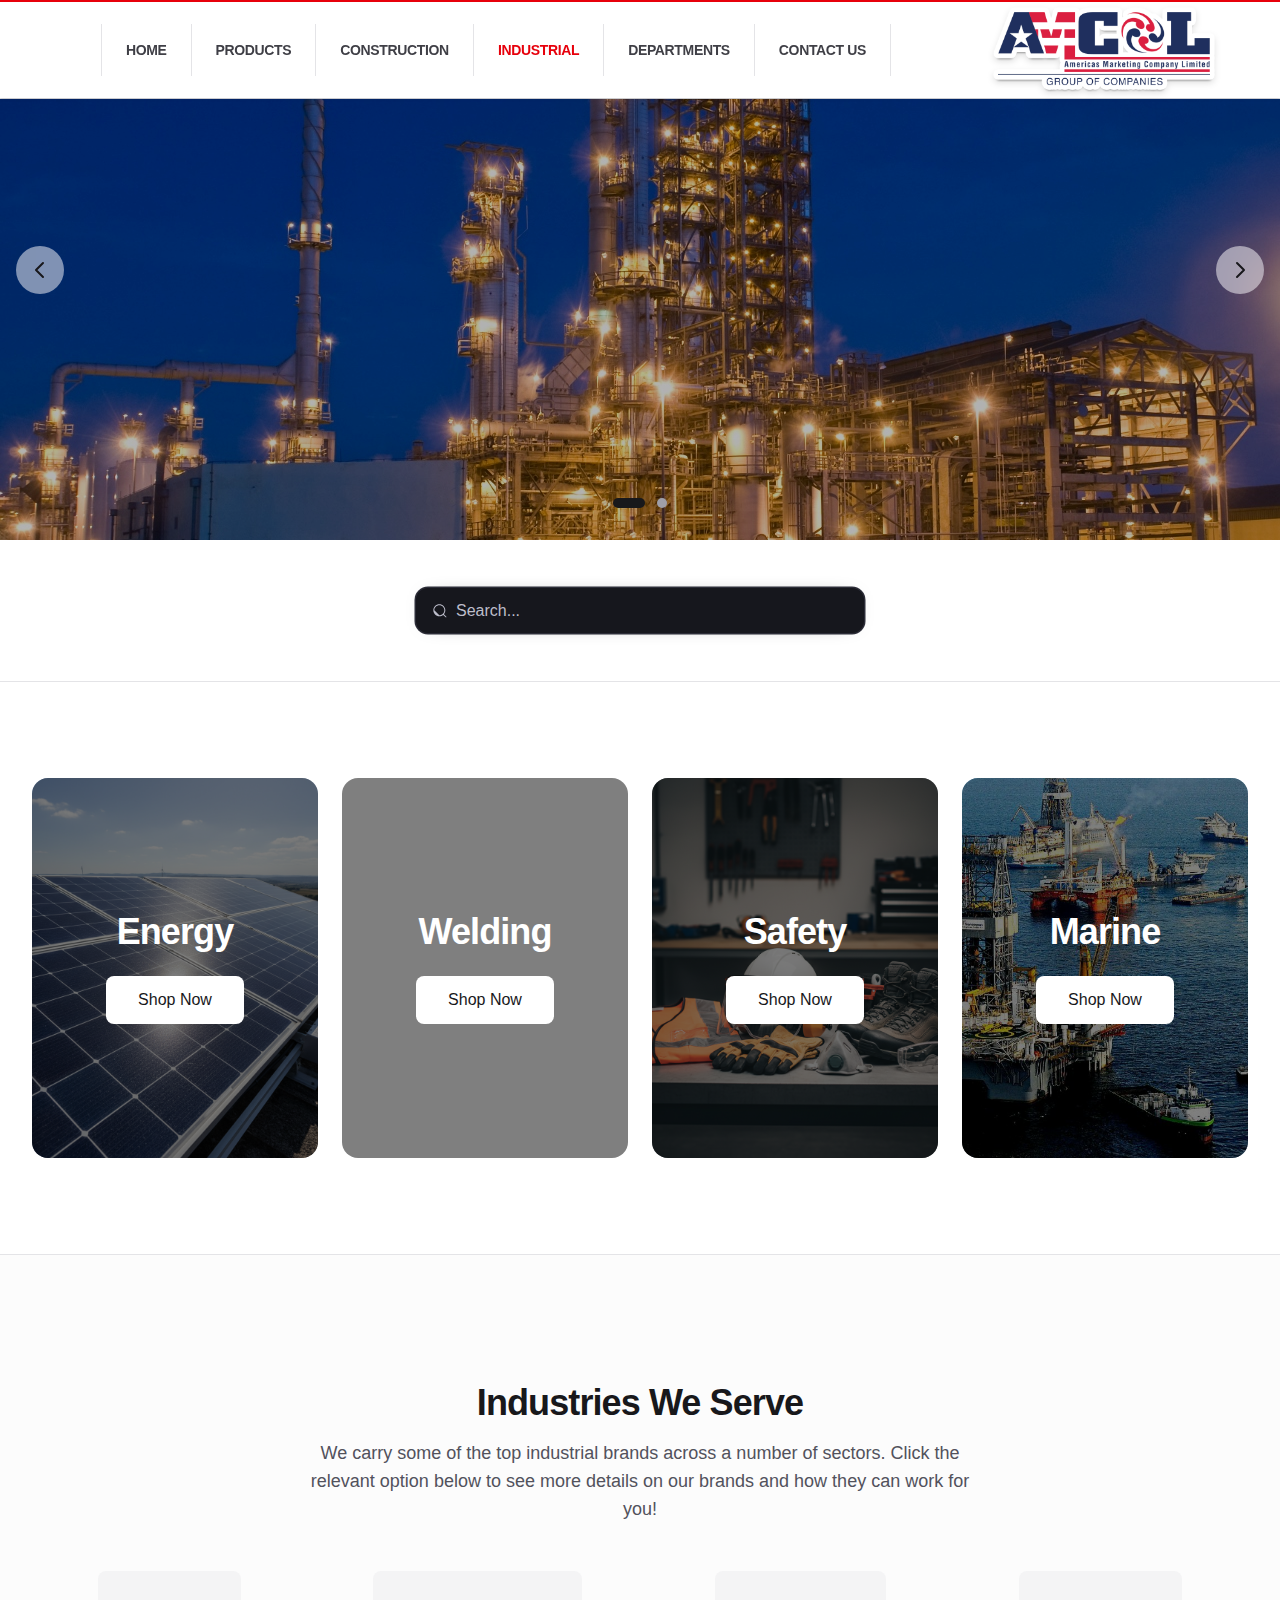
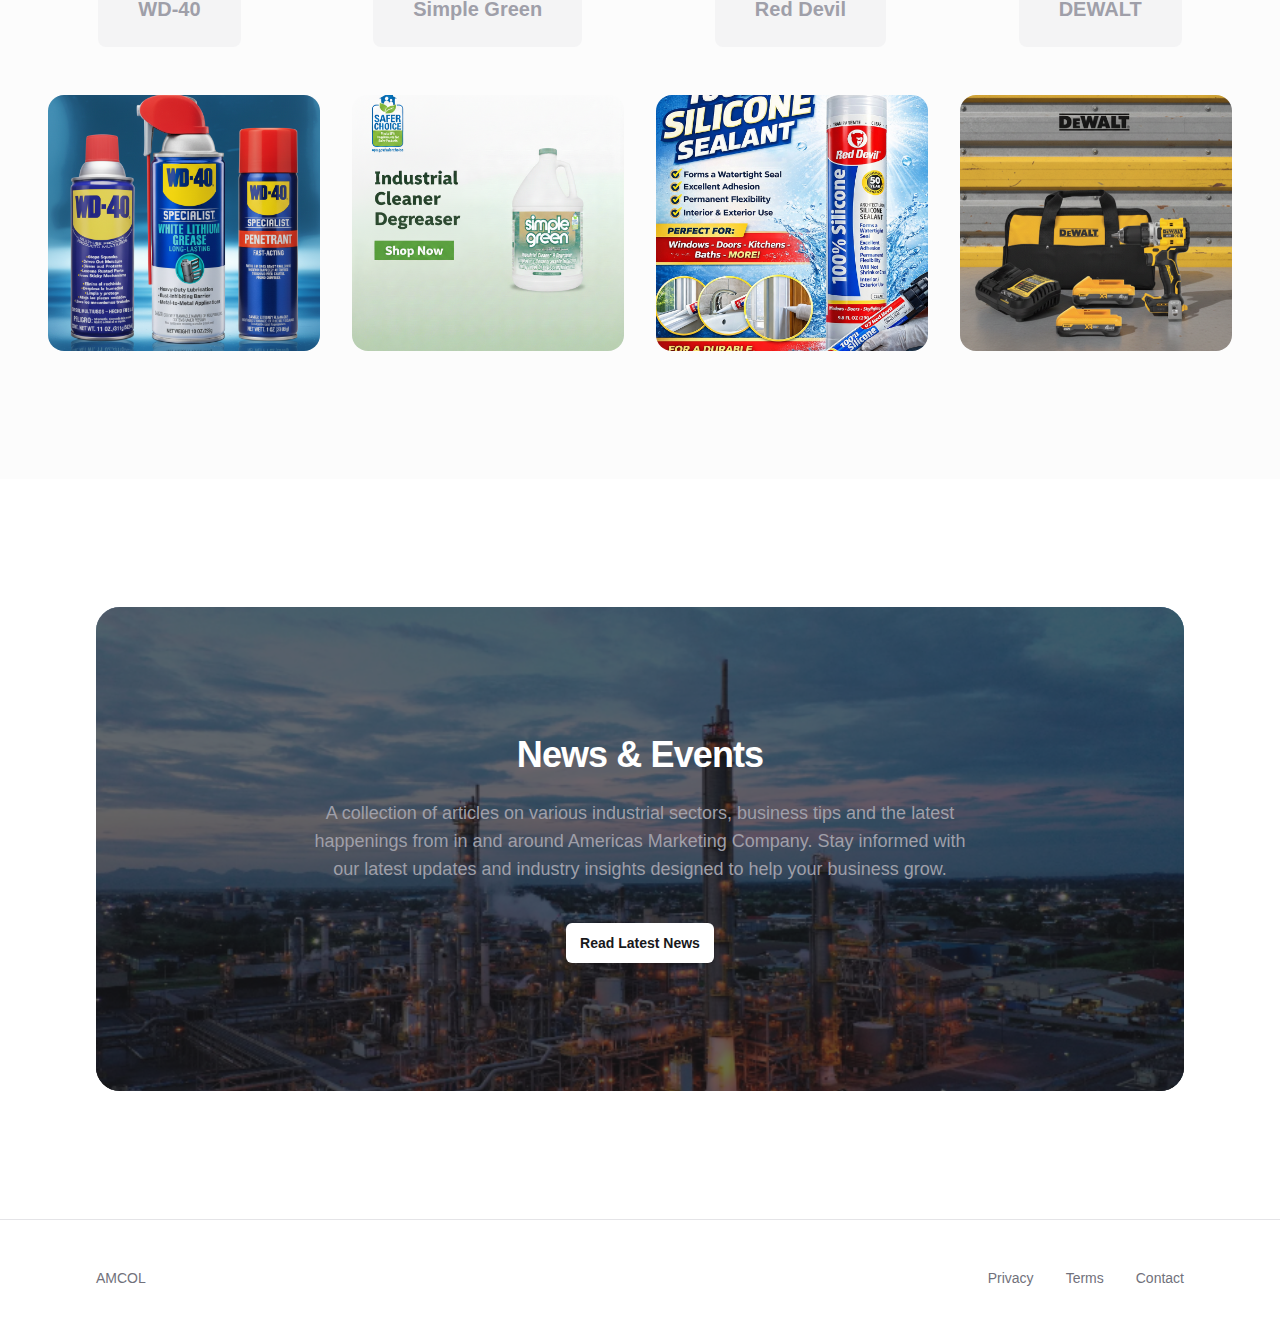
<file: index.html>
<!DOCTYPE html><!--TwQ3e_4WZfwZVyHnyJ335--><html lang="en"><head><meta charSet="utf-8"/><meta name="viewport" content="width=device-width, initial-scale=1"/><link rel="preload" href="/_next/static/media/797e433ab948586e-s.p.dbea232f.woff2" as="font" crossorigin="" type="font/woff2"/><link rel="preload" href="/_next/static/media/caa3a2e1cccd8315-s.p.853070df.woff2" as="font" crossorigin="" type="font/woff2"/><link rel="preload" as="image" href="/images/AMCOL_Logo.png"/><link rel="preload" as="image" href="/images/3 WD-40 Cans Banner.png"/><link rel="preload" as="image" href="/images/Simple Green Safer Choice Banner.png"/><link rel="preload" as="image" href="/images/Reddevel-poster.png"/><link rel="preload" as="image" href="/images/Dewalt Kit.jpg"/><link rel="stylesheet" href="/_next/static/chunks/cb64dc19ff64083f.css" data-precedence="next"/><link rel="preload" as="script" fetchPriority="low" href="/_next/static/chunks/b9a0fabf54a78ef2.js"/><script src="/_next/static/chunks/f2f58a7e93290fbb.js" async=""></script><script src="/_next/static/chunks/6eb1bac6b57023f6.js" async=""></script><script src="/_next/static/chunks/turbopack-39cb3fbd261c23c6.js" async=""></script><script src="/_next/static/chunks/2f236954d6a65e12.js" async=""></script><script src="/_next/static/chunks/d8a7a3012c012082.js" async=""></script><meta name="next-size-adjust" content=""/><title>AMCOL</title><meta name="description" content="AMCOL Landing Page"/><link rel="icon" href="/favicon.ico?favicon.0b3bf435.ico" sizes="256x256" type="image/x-icon"/><script src="/_next/static/chunks/a6dad97d9634a72d.js" noModule=""></script></head><body class="geist_a71539c9-module__T19VSG__variable geist_mono_8d43a2aa-module__8Li5zG__variable antialiased"><div hidden=""><!--$--><!--/$--></div><div class="min-h-screen bg-white"><header class="fixed top-0 left-0 right-0 z-50 border-b border-zinc-200/80 bg-white/80 backdrop-blur-md"><nav class="w-full border-t-2 border-red-600 bg-white shadow-sm flex items-center justify-between px-4 sm:px-6 lg:px-8"><ul class="flex flex-1 flex-wrap items-center justify-center overflow-x-auto"><li class="border-l border-zinc-200 last:border-r"><a href="https://www.amcolhardwarett.com/index.php" class="inline-block px-6 py-4 text-sm font-bold tracking-tight transition-colors hover:bg-zinc-50 
            text-zinc-700 hover:text-red-600">HOME</a></li><li class="border-l border-zinc-200 last:border-r"><a href="/products" class="inline-block px-6 py-4 text-sm font-bold tracking-tight transition-colors hover:bg-zinc-50 
            text-zinc-700 hover:text-red-600">PRODUCTS</a></li><li class="border-l border-zinc-200 last:border-r"><a href="https://www.amcolhardwarett.com/construction.php" class="inline-block px-6 py-4 text-sm font-bold tracking-tight transition-colors hover:bg-zinc-50 
            text-zinc-700 hover:text-red-600">CONSTRUCTION</a></li><li class="border-l border-zinc-200 last:border-r"><a href="/industrial" class="inline-block px-6 py-4 text-sm font-bold tracking-tight transition-colors hover:bg-zinc-50 
            text-red-600">INDUSTRIAL</a></li><li class="border-l border-zinc-200 last:border-r"><a href="/departments" class="inline-block px-6 py-4 text-sm font-bold tracking-tight transition-colors hover:bg-zinc-50 
            text-zinc-700 hover:text-red-600">DEPARTMENTS</a></li><li class="border-l border-zinc-200 last:border-r"><a href="/contact" class="inline-block px-6 py-4 text-sm font-bold tracking-tight transition-colors hover:bg-zinc-50 
            text-zinc-700 hover:text-red-600">CONTACT US</a></li></ul><div class="px-6"><img src="/images/AMCOL_Logo.png" alt="AMCOL Logo" class="h-24 w-auto transition-transform duration-300 hover:scale-105 drop-shadow-md"/></div></nav></header><section class="relative min-h-[60vh] flex items-center overflow-hidden bg-transparent pt-32 pb-24 sm:pt-40 sm:pb-32 lg:pt-48 lg:pb-40"><div class="absolute inset-0 z-0"><div class="absolute inset-0 bg-cover bg-center transition-opacity duration-1000 ease-in-out opacity-100" style="background-image:url(&#x27;/images/Heritage Industry.jpg&#x27;)"></div><div class="absolute inset-0 bg-cover bg-center transition-opacity duration-1000 ease-in-out opacity-0" style="background-image:url(&#x27;/images/TGU.jpg&#x27;)"></div><div class="absolute inset-0 bg-black/30"></div></div><button class="absolute left-4 top-1/2 z-20 -translate-y-1/2 rounded-full bg-white/50 p-3 text-zinc-900 backdrop-blur-sm transition-colors hover:bg-white/80 focus:outline-none focus:ring-2 focus:ring-zinc-500 hidden sm:block" aria-label="Previous slide"><svg class="h-6 w-6" fill="none" stroke="currentColor" viewBox="0 0 24 24"><path stroke-linecap="round" stroke-linejoin="round" stroke-width="2" d="M15 19l-7-7 7-7"></path></svg></button><button class="absolute right-4 top-1/2 z-20 -translate-y-1/2 rounded-full bg-white/50 p-3 text-zinc-900 backdrop-blur-sm transition-colors hover:bg-white/80 focus:outline-none focus:ring-2 focus:ring-zinc-500 hidden sm:block" aria-label="Next slide"><svg class="h-6 w-6" fill="none" stroke="currentColor" viewBox="0 0 24 24"><path stroke-linecap="round" stroke-linejoin="round" stroke-width="2" d="M9 5l7 7-7 7"></path></svg></button><div class="absolute bottom-8 left-0 right-0 z-20 flex justify-center gap-3"><button class="h-2.5 rounded-full transition-all duration-300 w-8 bg-zinc-900" aria-label="Go to slide 1"></button><button class="h-2.5 rounded-full transition-all duration-300 w-2.5 bg-zinc-400 hover:bg-zinc-600" aria-label="Go to slide 2"></button></div></section><div class="relative z-10 mx-auto max-w-6xl px-4 sm:px-6 lg:px-8 py-12"><div class="mx-auto max-w-3xl text-center"><div class="flex flex-col items-center justify-center gap-4 sm:flex-row"><div class="relative flex items-center w-full max-w-md leading-[28px]"><svg viewBox="0 0 24 24" aria-hidden="true" class="absolute left-4 h-4 w-4 fill-[#bdbecb] pointer-events-none z-10"><g><path d="M21.53 20.47l-3.66-3.66C19.195 15.24 20 13.214 20 11c0-4.97-4.03-9-9-9s-9 4.03-9 9 4.03 9 9 9c2.215 0 4.24-.804 5.808-2.13l3.66 3.66c.147.146.34.22.53.22s.385-.073.53-.22c.295-.293.295-.767.002-1.06zM3.5 11c0-4.135 3.365-7.5 7.5-7.5s7.5 3.365 7.5 7.5-3.365 7.5-7.5 7.5-3.365-7.5-7.5z"></path></g></svg><input id="query" class="w-full h-[45px] pl-10 text-[#bdbecb] bg-[#16171d] border-0 rounded-[12px] shadow-[0_0_0_1.5px_#2b2c37,0_0_25px_-17px_#000] outline-none transition-all duration-250 ease-[cubic-bezier(0.19,1,0.22,1)] cursor-text z-0 placeholder:text-[#bdbecb] hover:shadow-[0_0_0_2.5px_#2f303d,0px_0px_25px_-15px_#000] focus:shadow-[0_0_0_2.5px_#2f303d] active:scale-95 font-[&#x27;Montserrat&#x27;,sans-serif]" type="search" placeholder="Search..." name="searchbar"/></div></div></div></div><section class="border-t border-zinc-200 py-16 sm:py-24"><div class="mx-auto max-w-7xl px-4 sm:px-6 lg:px-8"><div class="grid grid-cols-1 gap-6 sm:grid-cols-2 lg:grid-cols-4"><div class="group relative min-h-[320px] overflow-hidden rounded-2xl sm:min-h-[380px]"><div class="absolute inset-0 bg-cover bg-center transition-transform duration-500 group-hover:scale-105" style="background-image:url(&#x27;/images/solar_panel.png&#x27;)"></div><div class="absolute inset-0 bg-black/50"></div><div class="relative flex h-full flex-col items-center justify-center p-8"><h2 class="text-3xl font-bold tracking-tight text-white sm:text-4xl text-center">Energy</h2><a href="#" class="mt-6 rounded-lg bg-white px-8 py-3 text-base font-medium text-zinc-900 transition-colors hover:bg-zinc-100">Shop Now</a></div></div><div class="group relative min-h-[320px] overflow-hidden rounded-2xl sm:min-h-[380px]"><div class="absolute inset-0 bg-cover bg-center transition-transform duration-500 group-hover:scale-105" style="background-image:url(&#x27;https://images.unsplash.com/photo-1504328345606-18bbc8c9d7d1?auto=format&amp;fit=crop&amp;w=800&#x27;)"></div><div class="absolute inset-0 bg-black/50"></div><div class="relative flex h-full flex-col items-center justify-center p-8"><h2 class="text-3xl font-bold tracking-tight text-white sm:text-4xl text-center">Welding</h2><a href="#" class="mt-6 rounded-lg bg-white px-8 py-3 text-base font-medium text-zinc-900 transition-colors hover:bg-zinc-100">Shop Now</a></div></div><div class="group relative min-h-[320px] overflow-hidden rounded-2xl sm:min-h-[380px]"><div class="absolute inset-0 bg-cover bg-center transition-transform duration-500 group-hover:scale-105" style="background-image:url(&#x27;/images/protective_equipment.png&#x27;)"></div><div class="absolute inset-0 bg-black/50"></div><div class="relative flex h-full flex-col items-center justify-center p-8"><h2 class="text-3xl font-bold tracking-tight text-white sm:text-4xl text-center">Safety</h2><a href="#" class="mt-6 rounded-lg bg-white px-8 py-3 text-base font-medium text-zinc-900 transition-colors hover:bg-zinc-100">Shop Now</a></div></div><div class="group relative min-h-[320px] overflow-hidden rounded-2xl sm:min-h-[380px]"><div class="absolute inset-0 bg-cover bg-center transition-transform duration-500 group-hover:scale-105" style="background-image:url(&#x27;/images/RIG.jpg&#x27;)"></div><div class="absolute inset-0 bg-black/50"></div><div class="relative flex h-full flex-col items-center justify-center p-8"><h2 class="text-3xl font-bold tracking-tight text-white sm:text-4xl text-center">Marine</h2><a href="#" class="mt-6 rounded-lg bg-white px-8 py-3 text-base font-medium text-zinc-900 transition-colors hover:bg-zinc-100">Shop Now</a></div></div></div></div></section><section id="features" class="border-t border-zinc-200 bg-zinc-50/50 py-24 sm:py-32"><div class="mx-auto w-full px-4 sm:px-6 lg:px-8"><div class="mx-auto max-w-2xl text-center"><h2 class="text-3xl font-semibold tracking-tight text-zinc-900 sm:text-4xl">Industries We Serve</h2><p class="mt-4 text-lg text-zinc-600">We carry some of the top industrial brands across a number of sectors. Click the relevant option below to see more details on our brands and how they can work for you!</p></div><div class="mt-12 w-full overflow-hidden"><style>
                @keyframes scroll {
                  0% { transform: translateX(0); }
                  100% { transform: translateX(-50%); }
                }
                .animate-scroll {
                  animation: scroll 20s linear infinite;
                }
              </style><div class="flex w-[200%] animate-scroll"><div class="flex w-1/2 justify-around"><div class="flex items-center justify-center rounded-lg bg-zinc-100 px-10 py-6"><span class="text-xl font-bold text-zinc-400">WD-40</span></div><div class="flex items-center justify-center rounded-lg bg-zinc-100 px-10 py-6"><span class="text-xl font-bold text-zinc-400">Simple Green</span></div><div class="flex items-center justify-center rounded-lg bg-zinc-100 px-10 py-6"><span class="text-xl font-bold text-zinc-400">Red Devil</span></div><div class="flex items-center justify-center rounded-lg bg-zinc-100 px-10 py-6"><span class="text-xl font-bold text-zinc-400">DEWALT</span></div></div><div class="flex w-1/2 justify-around"><div class="flex items-center justify-center rounded-lg bg-zinc-100 px-10 py-6"><span class="text-xl font-bold text-zinc-400">WD-40</span></div><div class="flex items-center justify-center rounded-lg bg-zinc-100 px-10 py-6"><span class="text-xl font-bold text-zinc-400">Simple Green</span></div><div class="flex items-center justify-center rounded-lg bg-zinc-100 px-10 py-6"><span class="text-xl font-bold text-zinc-400">Red Devil</span></div><div class="flex items-center justify-center rounded-lg bg-zinc-100 px-10 py-6"><span class="text-xl font-bold text-zinc-400">DEWALT</span></div></div></div></div><div class="mt-12 w-full overflow-hidden"><div class="flex w-[200%] animate-scroll"><div class="flex w-1/2 items-center"><div class="flex-1 px-4"><img src="/images/3 WD-40 Cans Banner.png" alt="WD-40 Banner" class="w-full h-64 object-cover rounded-2xl"/></div><div class="flex-1 px-4"><img src="/images/Simple Green Safer Choice Banner.png" alt="Simple Green Safer Choice Banner" class="w-full h-64 object-cover rounded-2xl"/></div><div class="flex-1 px-4"><img src="/images/Reddevel-poster.png" alt="Silicone Tube with Red Devil Background" class="w-full h-64 object-cover rounded-2xl"/></div><div class="flex-1 px-4"><img src="/images/Dewalt Kit.jpg" alt="Dewalt Kit" class="w-full h-64 object-cover rounded-2xl"/></div></div><div class="flex w-1/2 items-center"><div class="flex-1 px-4"><img src="/images/3 WD-40 Cans Banner.png" alt="WD-40 Banner" class="w-full h-64 object-cover rounded-2xl"/></div><div class="flex-1 px-4"><img src="/images/Simple Green Safer Choice Banner.png" alt="Simple Green Safer Choice Banner" class="w-full h-64 object-cover rounded-2xl"/></div><div class="flex-1 px-4"><img src="/images/Reddevel-poster.png" alt="Silicone Tube with Red Devil Background" class="w-full h-64 object-cover rounded-2xl"/></div><div class="flex-1 px-4"><img src="/images/Dewalt Kit.jpg" alt="Dewalt Kit" class="w-full h-64 object-cover rounded-2xl"/></div></div></div></div></div></section><section class="py-24 sm:py-32"><div class="mx-auto max-w-6xl px-4 sm:px-6 lg:px-8"><div class="relative overflow-hidden rounded-3xl bg-zinc-900 px-8 py-24 text-center sm:px-16 sm:py-32"><div class="absolute inset-0 bg-cover bg-center" style="background-image:url(&#x27;/images/Proman.png&#x27;)"></div><div class="absolute inset-0 bg-zinc-900/65"></div><div class="relative z-10"><h2 class="text-3xl font-bold tracking-tight text-white sm:text-4xl">News &amp; Events</h2><p class="mx-auto mt-6 max-w-2xl text-lg text-zinc-400">A collection of articles on various industrial sectors, business tips and the latest happenings from in and around Americas Marketing Company. Stay informed with our latest updates and industry insights designed to help your business grow.</p><div class="mt-10 flex items-center justify-center gap-x-6"><a href="#" class="rounded-md bg-white px-3.5 py-2.5 text-sm font-semibold text-zinc-900 shadow-sm hover:bg-zinc-100 focus-visible:outline focus-visible:outline-2 focus-visible:outline-offset-2 focus-visible:outline-white">Read Latest News</a></div></div></div></div></section><footer class="border-t border-zinc-200 py-12"><div class="mx-auto max-w-6xl px-4 sm:px-6 lg:px-8"><div class="flex flex-col items-center justify-between gap-6 sm:flex-row"><span class="text-sm font-medium text-zinc-500">AMCOL</span><div class="flex gap-8"><a href="#" class="text-sm text-zinc-500 transition-colors hover:text-zinc-900">Privacy</a><a href="#" class="text-sm text-zinc-500 transition-colors hover:text-zinc-900">Terms</a><a href="#" class="text-sm text-zinc-500 transition-colors hover:text-zinc-900">Contact</a></div></div></div></footer></div><!--$--><!--/$--><script src="/_next/static/chunks/b9a0fabf54a78ef2.js" id="_R_" async=""></script><script>(self.__next_f=self.__next_f||[]).push([0])</script><script>self.__next_f.push([1,"1:\"$Sreact.fragment\"\n2:I[39756,[\"/_next/static/chunks/2f236954d6a65e12.js\"],\"default\"]\n3:I[37457,[\"/_next/static/chunks/2f236954d6a65e12.js\"],\"default\"]\n4:I[47257,[\"/_next/static/chunks/2f236954d6a65e12.js\"],\"ClientPageRoot\"]\n5:I[31713,[\"/_next/static/chunks/d8a7a3012c012082.js\"],\"default\"]\n8:I[97367,[\"/_next/static/chunks/2f236954d6a65e12.js\"],\"OutletBoundary\"]\n9:\"$Sreact.suspense\"\nb:I[97367,[\"/_next/static/chunks/2f236954d6a65e12.js\"],\"ViewportBoundary\"]\nd:I[97367,[\"/_next/static/chunks/2f236954d6a65e12.js\"],\"MetadataBoundary\"]\nf:I[68027,[],\"default\"]\n:HL[\"/_next/static/chunks/cb64dc19ff64083f.css\",\"style\"]\n:HL[\"/_next/static/media/797e433ab948586e-s.p.dbea232f.woff2\",\"font\",{\"crossOrigin\":\"\",\"type\":\"font/woff2\"}]\n:HL[\"/_next/static/media/caa3a2e1cccd8315-s.p.853070df.woff2\",\"font\",{\"crossOrigin\":\"\",\"type\":\"font/woff2\"}]\n"])</script><script>self.__next_f.push([1,"0:{\"P\":null,\"b\":\"TwQ3e_4WZfwZVyHnyJ335\",\"c\":[\"\",\"\"],\"q\":\"\",\"i\":false,\"f\":[[[\"\",{\"children\":[\"__PAGE__\",{}]},\"$undefined\",\"$undefined\",true],[[\"$\",\"$1\",\"c\",{\"children\":[[[\"$\",\"link\",\"0\",{\"rel\":\"stylesheet\",\"href\":\"/_next/static/chunks/cb64dc19ff64083f.css\",\"precedence\":\"next\",\"crossOrigin\":\"$undefined\",\"nonce\":\"$undefined\"}]],[\"$\",\"html\",null,{\"lang\":\"en\",\"children\":[\"$\",\"body\",null,{\"className\":\"geist_a71539c9-module__T19VSG__variable geist_mono_8d43a2aa-module__8Li5zG__variable antialiased\",\"children\":[\"$\",\"$L2\",null,{\"parallelRouterKey\":\"children\",\"error\":\"$undefined\",\"errorStyles\":\"$undefined\",\"errorScripts\":\"$undefined\",\"template\":[\"$\",\"$L3\",null,{}],\"templateStyles\":\"$undefined\",\"templateScripts\":\"$undefined\",\"notFound\":[[[\"$\",\"title\",null,{\"children\":\"404: This page could not be found.\"}],[\"$\",\"div\",null,{\"style\":{\"fontFamily\":\"system-ui,\\\"Segoe UI\\\",Roboto,Helvetica,Arial,sans-serif,\\\"Apple Color Emoji\\\",\\\"Segoe UI Emoji\\\"\",\"height\":\"100vh\",\"textAlign\":\"center\",\"display\":\"flex\",\"flexDirection\":\"column\",\"alignItems\":\"center\",\"justifyContent\":\"center\"},\"children\":[\"$\",\"div\",null,{\"children\":[[\"$\",\"style\",null,{\"dangerouslySetInnerHTML\":{\"__html\":\"body{color:#000;background:#fff;margin:0}.next-error-h1{border-right:1px solid rgba(0,0,0,.3)}@media (prefers-color-scheme:dark){body{color:#fff;background:#000}.next-error-h1{border-right:1px solid rgba(255,255,255,.3)}}\"}}],[\"$\",\"h1\",null,{\"className\":\"next-error-h1\",\"style\":{\"display\":\"inline-block\",\"margin\":\"0 20px 0 0\",\"padding\":\"0 23px 0 0\",\"fontSize\":24,\"fontWeight\":500,\"verticalAlign\":\"top\",\"lineHeight\":\"49px\"},\"children\":404}],[\"$\",\"div\",null,{\"style\":{\"display\":\"inline-block\"},\"children\":[\"$\",\"h2\",null,{\"style\":{\"fontSize\":14,\"fontWeight\":400,\"lineHeight\":\"49px\",\"margin\":0},\"children\":\"This page could not be found.\"}]}]]}]}]],[]],\"forbidden\":\"$undefined\",\"unauthorized\":\"$undefined\"}]}]}]]}],{\"children\":[[\"$\",\"$1\",\"c\",{\"children\":[[\"$\",\"$L4\",null,{\"Component\":\"$5\",\"serverProvidedParams\":{\"searchParams\":{},\"params\":{},\"promises\":[\"$@6\",\"$@7\"]}}],[[\"$\",\"script\",\"script-0\",{\"src\":\"/_next/static/chunks/d8a7a3012c012082.js\",\"async\":true,\"nonce\":\"$undefined\"}]],[\"$\",\"$L8\",null,{\"children\":[\"$\",\"$9\",null,{\"name\":\"Next.MetadataOutlet\",\"children\":\"$@a\"}]}]]}],{},null,false,false]},null,false,false],[\"$\",\"$1\",\"h\",{\"children\":[null,[\"$\",\"$Lb\",null,{\"children\":\"$Lc\"}],[\"$\",\"div\",null,{\"hidden\":true,\"children\":[\"$\",\"$Ld\",null,{\"children\":[\"$\",\"$9\",null,{\"name\":\"Next.Metadata\",\"children\":\"$Le\"}]}]}],[\"$\",\"meta\",null,{\"name\":\"next-size-adjust\",\"content\":\"\"}]]}],false]],\"m\":\"$undefined\",\"G\":[\"$f\",[]],\"S\":true}\n"])</script><script>self.__next_f.push([1,"6:{}\n7:\"$0:f:0:1:1:children:0:props:children:0:props:serverProvidedParams:params\"\n"])</script><script>self.__next_f.push([1,"c:[[\"$\",\"meta\",\"0\",{\"charSet\":\"utf-8\"}],[\"$\",\"meta\",\"1\",{\"name\":\"viewport\",\"content\":\"width=device-width, initial-scale=1\"}]]\n"])</script><script>self.__next_f.push([1,"10:I[27201,[\"/_next/static/chunks/2f236954d6a65e12.js\"],\"IconMark\"]\na:null\ne:[[\"$\",\"title\",\"0\",{\"children\":\"AMCOL\"}],[\"$\",\"meta\",\"1\",{\"name\":\"description\",\"content\":\"AMCOL Landing Page\"}],[\"$\",\"link\",\"2\",{\"rel\":\"icon\",\"href\":\"/favicon.ico?favicon.0b3bf435.ico\",\"sizes\":\"256x256\",\"type\":\"image/x-icon\"}],[\"$\",\"$L10\",\"3\",{}]]\n"])</script></body></html>
</file>
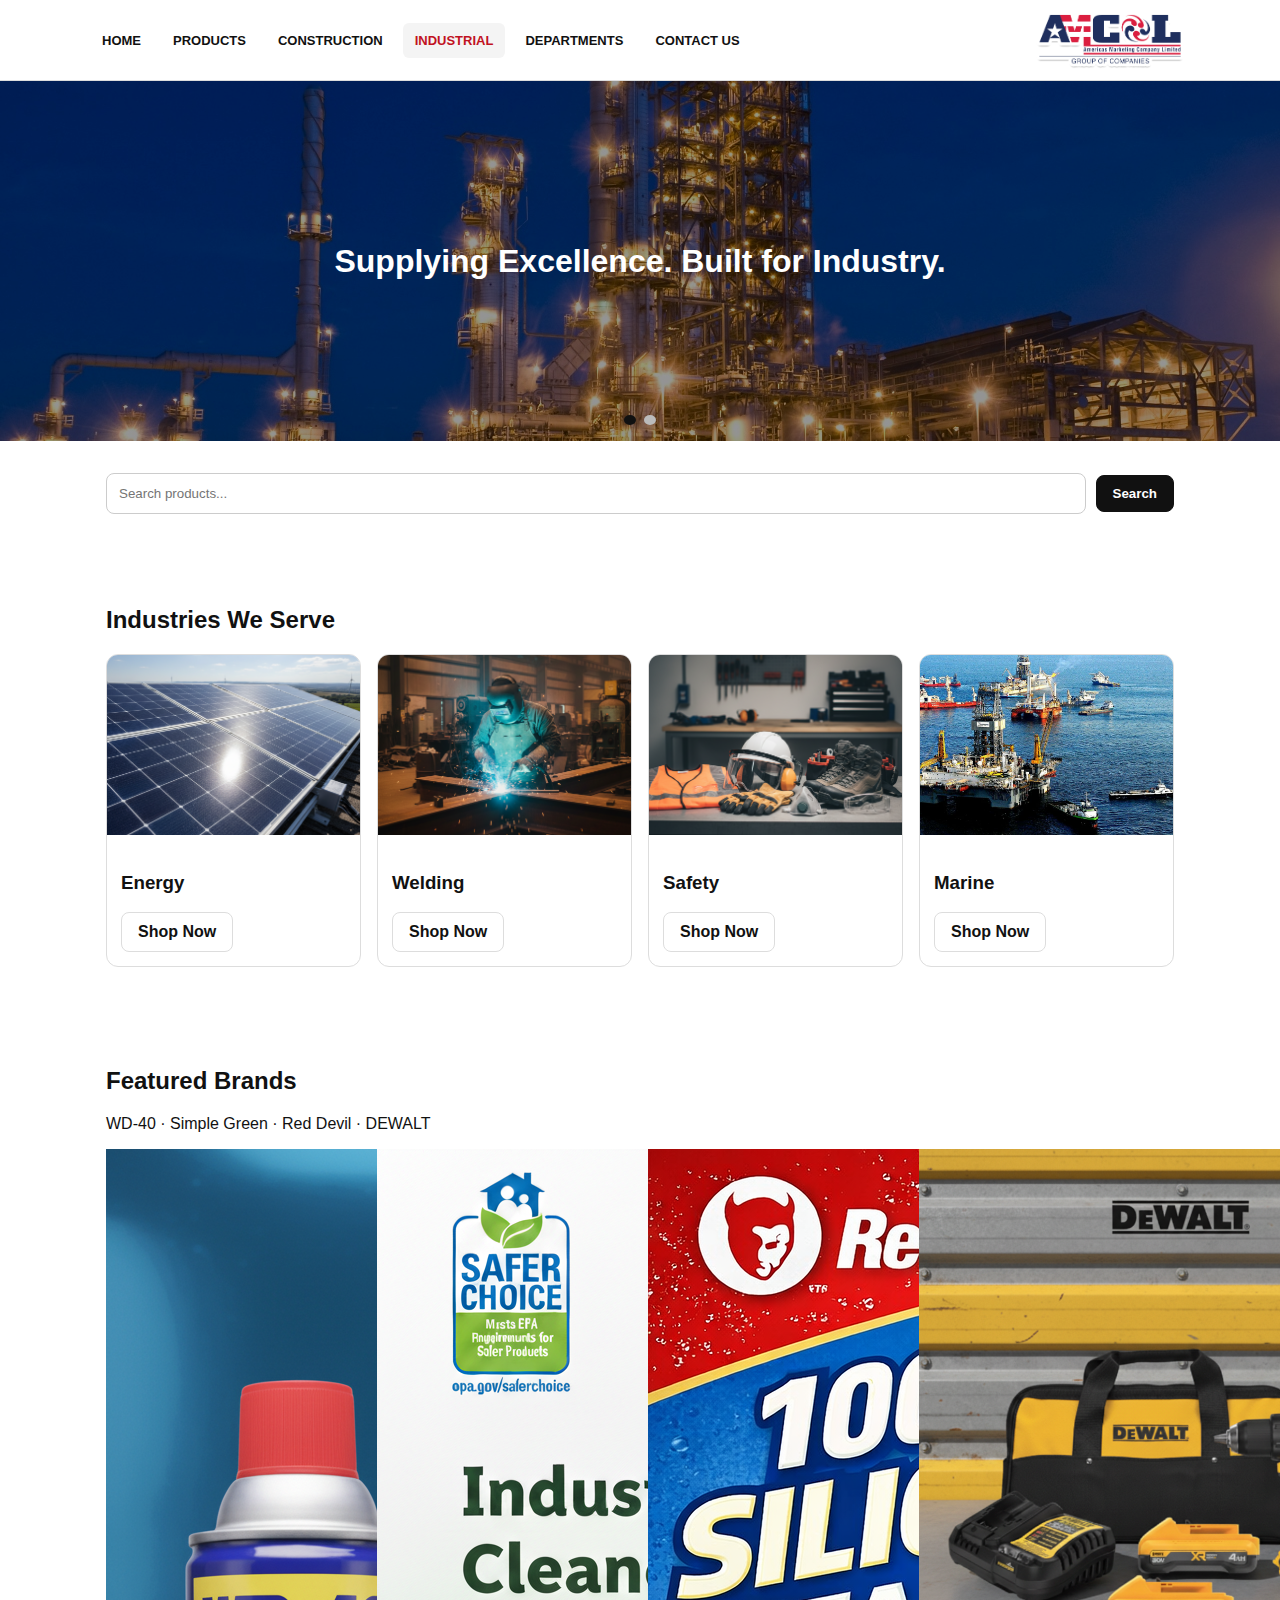
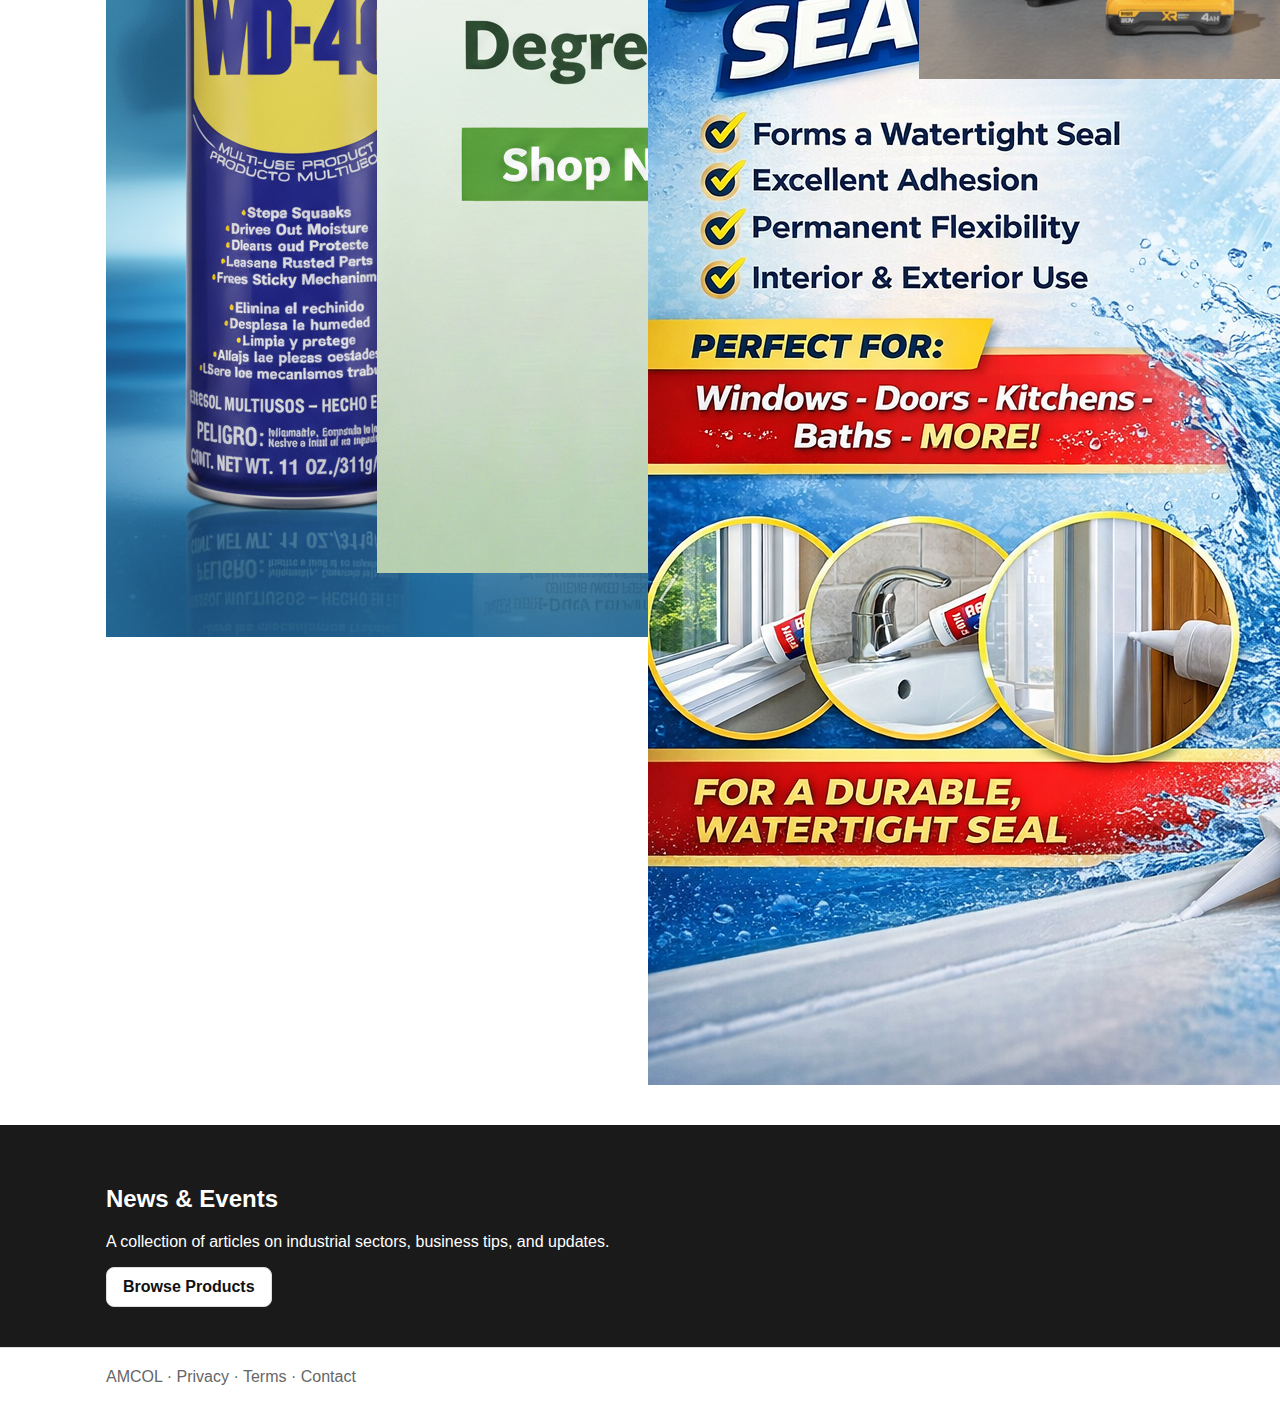
<file: simple-site/index.html>
<!doctype html>
<html>
<head>
  <meta charset="utf-8"/>
  <meta name="viewport" content="width=device-width,initial-scale=1"/>
  <title>AMCOL Industrial</title>
  <link rel="stylesheet" href="/simple-site/styles.css"/>
</head>
<body>
<div id="shell-header"></div>

<section class="hero">
  <div id="home-carousel" style="position:absolute;inset:0"></div>
  <div class="hero-content"><h1>Supplying Excellence. Built for Industry.</h1></div>
</section>

<div class="container">
  <form class="search-row" action="/simple-site/search.html" method="get">
    <input class="search" type="search" name="q" placeholder="Search products..." required/>
    <button class="btn btn-dark" type="submit">Search</button>
  </form>
</div>

<section class="section"><div class="container"><h2>Industries We Serve</h2><div class="grid grid-4">
<div class="card"><img src="/images/solar_panel.png" alt="Energy"/><div class="body"><h3>Energy</h3><a class="btn" href="/simple-site/products.html">Shop Now</a></div></div>
<div class="card"><img src="/images/Welding_industrial.png" alt="Welding"/><div class="body"><h3>Welding</h3><a class="btn" href="/simple-site/products.html">Shop Now</a></div></div>
<div class="card"><img src="/images/protective_equipment.png" alt="Safety"/><div class="body"><h3>Safety</h3><a class="btn" href="/simple-site/products.html">Shop Now</a></div></div>
<div class="card"><img src="/images/RIG.jpg" alt="Marine"/><div class="body"><h3>Marine</h3><a class="btn" href="/simple-site/products.html">Shop Now</a></div></div>
</div></div></section>

<section class="section"><div class="container"><h2>Featured Brands</h2><p>WD-40 · Simple Green · Red Devil · DEWALT</p>
<div class="grid grid-4">
<img src="/images/3 WD-40 Cans Banner.png" alt="WD-40 Banner"/><img src="/images/Simple Green Safer Choice Banner.png" alt="Simple Green Banner"/><img src="/images/Reddevel-poster.png" alt="Red Devil Banner"/><img src="/images/Dewalt Kit.jpg" alt="Dewalt Banner"/>
</div></div></section>

<section class="section dark"><div class="container"><h2>News & Events</h2><p>A collection of articles on industrial sectors, business tips, and updates.</p><a class="btn" href="/simple-site/products.html">Browse Products</a></div></section>

<div id="shell-footer"></div>
<script src="/simple-site/app.js"></script>
<script>mountShell('INDUSTRIAL');setupCarousel('#home-carousel',['/images/Heritage Industry.jpg','/images/TGU.jpg']);</script>
</body>
</html>
</file>
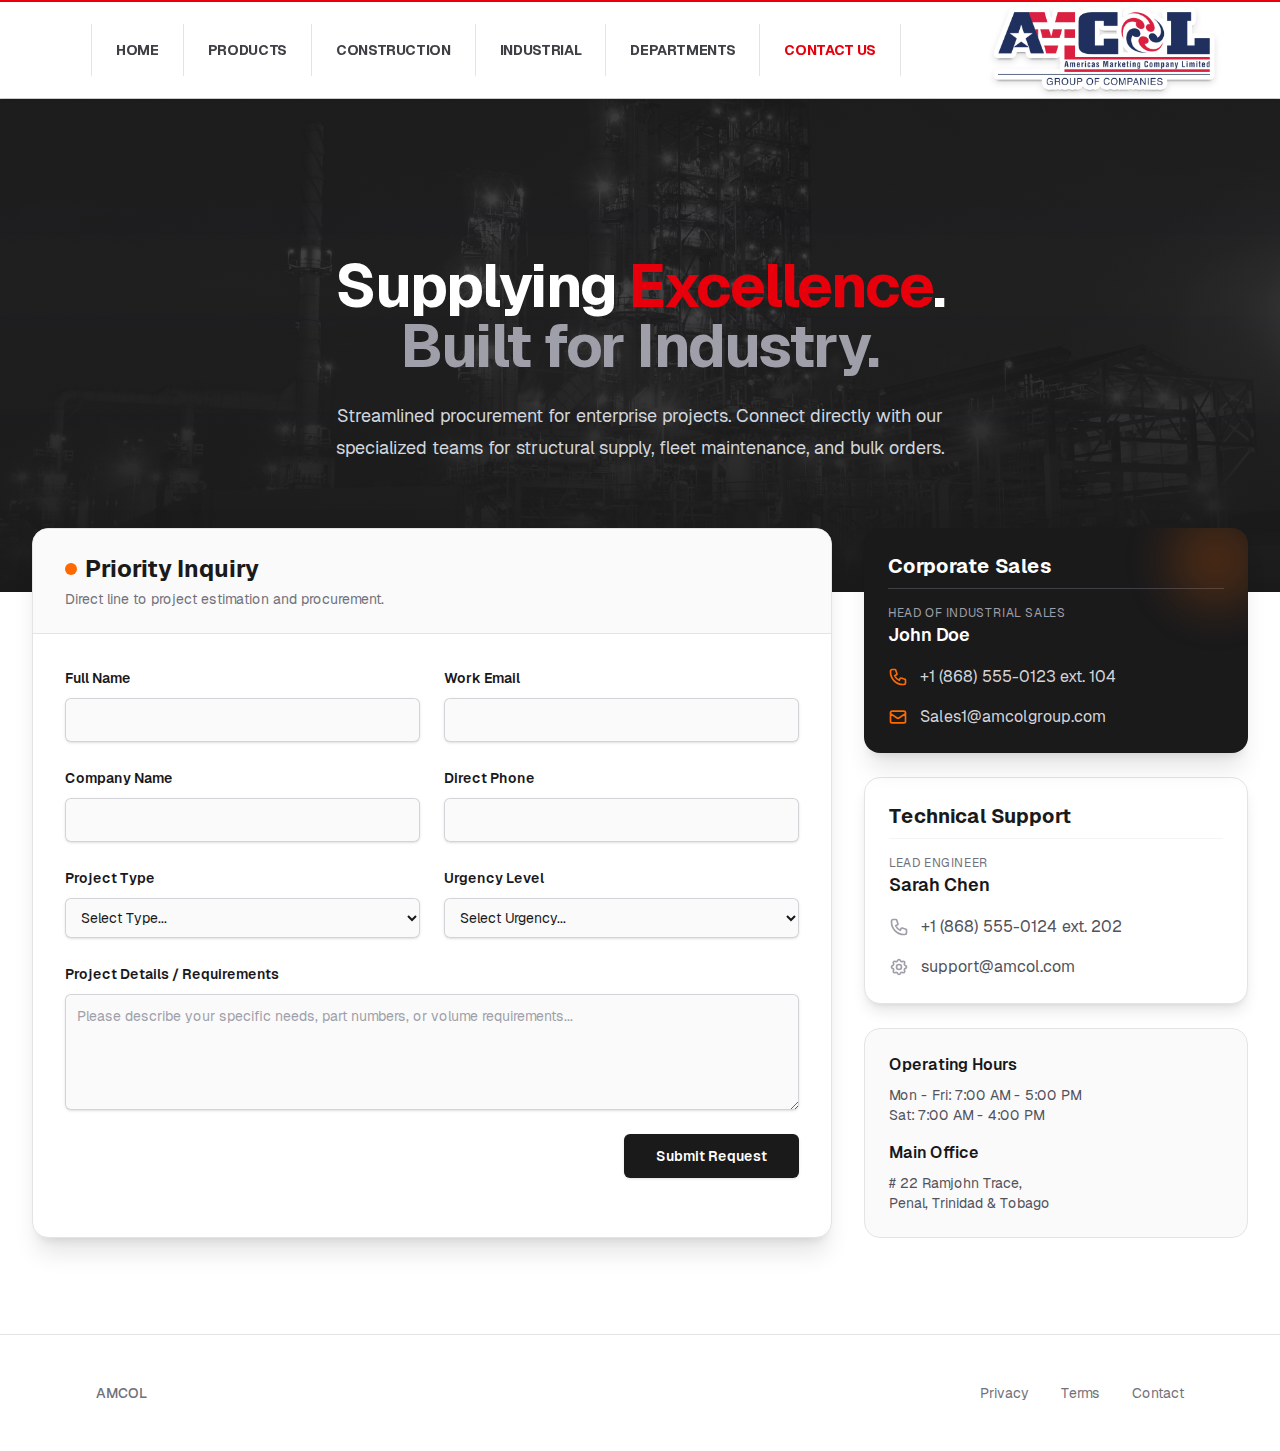
<file: contact.html>
<!DOCTYPE html><!--TwQ3e_4WZfwZVyHnyJ335--><html lang="en"><head><meta charSet="utf-8"/><meta name="viewport" content="width=device-width, initial-scale=1"/><link rel="preload" href="/_next/static/media/797e433ab948586e-s.p.dbea232f.woff2" as="font" crossorigin="" type="font/woff2"/><link rel="preload" href="/_next/static/media/caa3a2e1cccd8315-s.p.853070df.woff2" as="font" crossorigin="" type="font/woff2"/><link rel="preload" as="image" href="/images/AMCOL_Logo.png"/><link rel="stylesheet" href="/_next/static/chunks/cb64dc19ff64083f.css" data-precedence="next"/><link rel="preload" as="script" fetchPriority="low" href="/_next/static/chunks/b9a0fabf54a78ef2.js"/><script src="/_next/static/chunks/f2f58a7e93290fbb.js" async=""></script><script src="/_next/static/chunks/6eb1bac6b57023f6.js" async=""></script><script src="/_next/static/chunks/turbopack-39cb3fbd261c23c6.js" async=""></script><script src="/_next/static/chunks/2f236954d6a65e12.js" async=""></script><script src="/_next/static/chunks/c701af4bbbe21ad7.js" async=""></script><meta name="next-size-adjust" content=""/><title>AMCOL</title><meta name="description" content="AMCOL Landing Page"/><link rel="icon" href="/favicon.ico?favicon.0b3bf435.ico" sizes="256x256" type="image/x-icon"/><script src="/_next/static/chunks/a6dad97d9634a72d.js" noModule=""></script></head><body class="geist_a71539c9-module__T19VSG__variable geist_mono_8d43a2aa-module__8Li5zG__variable antialiased"><div hidden=""><!--$--><!--/$--></div><div class="min-h-screen bg-white font-sans text-zinc-900"><header class="fixed top-0 left-0 right-0 z-50 border-b border-zinc-200/80 bg-white/80 backdrop-blur-md"><nav class="w-full border-t-2 border-red-600 bg-white shadow-sm flex items-center justify-between px-4 sm:px-6 lg:px-8"><ul class="flex flex-1 flex-wrap items-center justify-center overflow-x-auto"><li class="border-l border-zinc-200 last:border-r"><a href="https://www.amcolhardwarett.com/index.php" class="inline-block px-6 py-4 text-sm font-bold tracking-tight transition-colors hover:bg-zinc-50 
                    text-zinc-700 hover:text-red-600">HOME</a></li><li class="border-l border-zinc-200 last:border-r"><a href="/products" class="inline-block px-6 py-4 text-sm font-bold tracking-tight transition-colors hover:bg-zinc-50 
                    text-zinc-700 hover:text-red-600">PRODUCTS</a></li><li class="border-l border-zinc-200 last:border-r"><a href="https://www.amcolhardwarett.com/construction.php" class="inline-block px-6 py-4 text-sm font-bold tracking-tight transition-colors hover:bg-zinc-50 
                    text-zinc-700 hover:text-red-600">CONSTRUCTION</a></li><li class="border-l border-zinc-200 last:border-r"><a href="/industrial" class="inline-block px-6 py-4 text-sm font-bold tracking-tight transition-colors hover:bg-zinc-50 
                    text-zinc-700 hover:text-red-600">INDUSTRIAL</a></li><li class="border-l border-zinc-200 last:border-r"><a href="/departments" class="inline-block px-6 py-4 text-sm font-bold tracking-tight transition-colors hover:bg-zinc-50 
                    text-zinc-700 hover:text-red-600">DEPARTMENTS</a></li><li class="border-l border-zinc-200 last:border-r"><a href="/contact" class="inline-block px-6 py-4 text-sm font-bold tracking-tight transition-colors hover:bg-zinc-50 
                    text-red-600">CONTACT US</a></li></ul><div class="px-6"><img src="/images/AMCOL_Logo.png" alt="AMCOL Logo" class="h-24 w-auto transition-transform duration-300 hover:scale-105 drop-shadow-md"/></div></nav></header><section class="relative bg-[#1A1A1B] pt-48 pb-24 sm:pt-64 sm:pb-32 overflow-hidden"><div class="absolute inset-0 z-0"><div class="absolute inset-0 bg-cover bg-center opacity-60 grayscale mix-blend-overlay" style="background-image:url(&#x27;/images/Heritage Industry.jpg&#x27;)"></div><div class="absolute inset-0 bg-gradient-to-b from-[#1A1A1B]/80 via-[#1A1A1B]/70 to-[#1A1A1B]"></div></div><div class="relative z-10 mx-auto max-w-7xl px-6 lg:px-8 text-center"><h1 class="text-4xl font-bold tracking-tight text-white sm:text-6xl">Supplying <span class="text-red-600">Excellence</span>.<br/><span class="text-zinc-400">Built for Industry.</span></h1><p class="mt-6 text-lg leading-8 text-gray-300 max-w-2xl mx-auto">Streamlined procurement for enterprise projects. Connect directly with our specialized teams for structural supply, fleet maintenance, and bulk orders.</p></div></section><section class="relative z-20 -mt-16 mx-auto max-w-7xl px-6 lg:px-8 pb-24"><div class="grid grid-cols-1 gap-8 lg:grid-cols-3"><div class="lg:col-span-2 bg-white rounded-2xl shadow-xl border border-zinc-200 overflow-hidden"><div class="bg-zinc-50 px-8 py-6 border-b border-zinc-200"><h2 class="text-2xl font-bold text-[#1A1A1B] flex items-center gap-2"><span class="h-3 w-3 rounded-full bg-orange-500 animate-pulse"></span>Priority Inquiry</h2><p class="text-sm text-zinc-500 mt-1">Direct line to project estimation and procurement.</p></div><form class="p-8 space-y-6"><div class="grid grid-cols-1 gap-6 sm:grid-cols-2"><div><label for="name" class="block text-sm font-semibold leading-6 text-zinc-900">Full Name</label><input type="text" id="name" required="" class="mt-2 block w-full rounded-md border-0 py-2.5 px-3 text-zinc-900 shadow-sm ring-1 ring-inset ring-zinc-300 placeholder:text-zinc-400 focus:ring-2 focus:ring-inset focus:ring-orange-500 sm:text-sm sm:leading-6 bg-zinc-50" name="name" value=""/></div><div><label for="email" class="block text-sm font-semibold leading-6 text-zinc-900">Work Email</label><input type="email" id="email" required="" class="mt-2 block w-full rounded-md border-0 py-2.5 px-3 text-zinc-900 shadow-sm ring-1 ring-inset ring-zinc-300 placeholder:text-zinc-400 focus:ring-2 focus:ring-inset focus:ring-orange-500 sm:text-sm sm:leading-6 bg-zinc-50" name="email" value=""/></div><div><label for="company" class="block text-sm font-semibold leading-6 text-zinc-900">Company Name</label><input type="text" id="company" class="mt-2 block w-full rounded-md border-0 py-2.5 px-3 text-zinc-900 shadow-sm ring-1 ring-inset ring-zinc-300 placeholder:text-zinc-400 focus:ring-2 focus:ring-inset focus:ring-orange-500 sm:text-sm sm:leading-6 bg-zinc-50" name="company" value=""/></div><div><label for="phone" class="block text-sm font-semibold leading-6 text-zinc-900">Direct Phone</label><input type="tel" id="phone" class="mt-2 block w-full rounded-md border-0 py-2.5 px-3 text-zinc-900 shadow-sm ring-1 ring-inset ring-zinc-300 placeholder:text-zinc-400 focus:ring-2 focus:ring-inset focus:ring-orange-500 sm:text-sm sm:leading-6 bg-zinc-50" name="phone" value=""/></div></div><div class="grid grid-cols-1 gap-6 sm:grid-cols-2"><div><label for="projectType" class="block text-sm font-semibold leading-6 text-zinc-900">Project Type</label><select id="projectType" name="projectType" class="mt-2 block w-full rounded-md border-0 py-2.5 px-3 text-zinc-900 shadow-sm ring-1 ring-inset ring-zinc-300 focus:ring-2 focus:ring-inset focus:ring-orange-500 sm:text-sm sm:leading-6 bg-zinc-50"><option value="" selected="">Select Type...</option><option value="Structural Supply">Structural Supply</option><option value="Fleet Maintenance">Fleet Maintenance</option><option value="Bulk Procurement">Bulk Procurement</option><option value="Safety Equipment">Safety Equipment</option><option value="Other">Other</option></select></div><div><label for="urgency" class="block text-sm font-semibold leading-6 text-zinc-900">Urgency Level</label><select id="urgency" name="urgency" class="mt-2 block w-full rounded-md border-0 py-2.5 px-3 text-zinc-900 shadow-sm ring-1 ring-inset ring-zinc-300 focus:ring-2 focus:ring-inset focus:ring-orange-500 sm:text-sm sm:leading-6 bg-zinc-50"><option value="" selected="">Select Urgency...</option><option value="Critical">Critical (24h)</option><option value="High">High (2-3 Days)</option><option value="Standard">Standard (1 Week)</option><option value="Planning">Planning Phase</option></select></div></div><div><label for="message" class="block text-sm font-semibold leading-6 text-zinc-900">Project Details / Requirements</label><textarea id="message" name="message" rows="4" class="mt-2 block w-full rounded-md border-0 py-2.5 px-3 text-zinc-900 shadow-sm ring-1 ring-inset ring-zinc-300 placeholder:text-zinc-400 focus:ring-2 focus:ring-inset focus:ring-orange-500 sm:text-sm sm:leading-6 bg-zinc-50" placeholder="Please describe your specific needs, part numbers, or volume requirements..."></textarea></div><div class="flex justify-end"><button type="submit" class="rounded-md bg-[#1A1A1B] px-8 py-3 text-sm font-semibold text-white shadow-sm hover:bg-zinc-800 focus-visible:outline focus-visible:outline-2 focus-visible:outline-offset-2 focus-visible:outline-zinc-900 transition-all">Submit Request</button></div></form></div><div class="space-y-6"><div class="bg-[#1A1A1B] rounded-2xl p-6 text-white shadow-xl relative overflow-hidden group"><div class="absolute top-0 right-0 -mt-4 -mr-4 w-24 h-24 bg-orange-500 rounded-full opacity-20 blur-xl group-hover:opacity-30 transition-opacity"></div><h3 class="text-xl font-bold mb-4 border-b border-zinc-700 pb-2">Corporate Sales</h3><div class="space-y-4"><div><p class="text-xs text-zinc-400 uppercase tracking-wider">Head of Industrial Sales</p><p class="font-semibold text-lg">John Doe</p></div><div class="flex items-center gap-3 text-zinc-300"><svg class="h-5 w-5 text-orange-500" fill="none" viewBox="0 0 24 24" stroke="currentColor"><path stroke-linecap="round" stroke-linejoin="round" stroke-width="2" d="M3 5a2 2 0 012-2h3.28a1 1 0 01.948.684l1.498 4.493a1 1 0 01-.502 1.21l-2.257 1.13a11.042 11.042 0 005.516 5.516l1.13-2.257a1 1 0 011.21-.502l4.493 1.498a1 1 0 01.684.949V19a2 2 0 01-2 2h-1C9.716 21 3 14.284 3 6V5z"></path></svg><a href="tel:+18685550123" class="hover:text-white transition-colors">+1 (868) 555-0123 ext. 104</a></div><div class="flex items-center gap-3 text-zinc-300"><svg class="h-5 w-5 text-orange-500" fill="none" viewBox="0 0 24 24" stroke="currentColor"><path stroke-linecap="round" stroke-linejoin="round" stroke-width="2" d="M3 8l7.89 5.26a2 2 0 002.22 0L21 8M5 19h14a2 2 0 002-2V7a2 2 0 00-2-2H5a2 2 0 00-2 2v10a2 2 0 002 2z"></path></svg><a href="mailto:sales@amcol.com" class="hover:text-white transition-colors">Sales1@amcolgroup.com</a></div></div></div><div class="bg-white rounded-2xl p-6 shadow-lg border border-zinc-200"><h3 class="text-xl font-bold mb-4 text-[#1A1A1B] border-b border-zinc-100 pb-2">Technical Support</h3><div class="space-y-4"><div><p class="text-xs text-zinc-500 uppercase tracking-wider">Lead Engineer</p><p class="font-semibold text-lg text-zinc-900">Sarah Chen</p></div><div class="flex items-center gap-3 text-zinc-600"><svg class="h-5 w-5 text-zinc-400" fill="none" viewBox="0 0 24 24" stroke="currentColor"><path stroke-linecap="round" stroke-linejoin="round" stroke-width="2" d="M3 5a2 2 0 012-2h3.28a1 1 0 01.948.684l1.498 4.493a1 1 0 01-.502 1.21l-2.257 1.13a11.042 11.042 0 005.516 5.516l1.13-2.257a1 1 0 011.21-.502l4.493 1.498a1 1 0 01.684.949V19a2 2 0 01-2 2h-1C9.716 21 3 14.284 3 6V5z"></path></svg><a href="tel:+18685550124" class="hover:text-[#1A1A1B] transition-colors">+1 (868) 555-0124 ext. 202</a></div><div class="flex items-center gap-3 text-zinc-600"><svg class="h-5 w-5 text-zinc-400" fill="none" viewBox="0 0 24 24" stroke="currentColor"><path stroke-linecap="round" stroke-linejoin="round" stroke-width="2" d="M10.325 4.317c.426-1.756 2.924-1.756 3.35 0a1.724 1.724 0 002.573 1.066c1.543-.94 3.31.826 2.37 2.37a1.724 1.724 0 001.065 2.572c1.756.426 1.756 2.924 0 3.35a1.724 1.724 0 00-1.066 2.573c.94 1.543-.826 3.31-2.37 2.37a1.724 1.724 0 00-2.572 1.065c-.426 1.756-2.924 1.756-3.35 0a1.724 1.724 0 00-2.573-1.066c-1.543.94-3.31-.826-2.37-2.37a1.724 1.724 0 00-1.065-2.572c-1.756-.426-1.756-2.924 0-3.35a1.724 1.724 0 001.066-2.573c-.94-1.543.826-3.31 2.37-2.37.996.608 2.296.07 2.572-1.065z"></path><path stroke-linecap="round" stroke-linejoin="round" stroke-width="2" d="M15 12a3 3 0 11-6 0 3 3 0 016 0z"></path></svg><a href="mailto:support@amcol.com" class="hover:text-[#1A1A1B] transition-colors">support@amcol.com</a></div></div></div><div class="bg-zinc-50 rounded-2xl p-6 border border-zinc-200"><h4 class="font-semibold text-zinc-900 mb-2">Operating Hours</h4><p class="text-sm text-zinc-600 mb-4">Mon - Fri: 7:00 AM - 5:00 PM<br/>Sat: 7:00 AM - 4:00 PM</p><h4 class="font-semibold text-zinc-900 mb-2">Main Office</h4><p class="text-sm text-zinc-600"># 22 Ramjohn Trace,<br/>Penal, Trinidad &amp; Tobago</p></div></div></div></section><footer class="border-t border-zinc-200 py-12 bg-white"><div class="mx-auto max-w-6xl px-4 sm:px-6 lg:px-8"><div class="flex flex-col items-center justify-between gap-6 sm:flex-row"><span class="text-sm font-medium text-zinc-500">AMCOL</span><div class="flex gap-8"><a href="#" class="text-sm text-zinc-500 transition-colors hover:text-zinc-900">Privacy</a><a href="#" class="text-sm text-zinc-500 transition-colors hover:text-zinc-900">Terms</a><a href="#" class="text-sm text-zinc-500 transition-colors hover:text-zinc-900">Contact</a></div></div></div></footer></div><!--$--><!--/$--><script src="/_next/static/chunks/b9a0fabf54a78ef2.js" id="_R_" async=""></script><script>(self.__next_f=self.__next_f||[]).push([0])</script><script>self.__next_f.push([1,"1:\"$Sreact.fragment\"\n2:I[39756,[\"/_next/static/chunks/2f236954d6a65e12.js\"],\"default\"]\n3:I[37457,[\"/_next/static/chunks/2f236954d6a65e12.js\"],\"default\"]\n4:I[47257,[\"/_next/static/chunks/2f236954d6a65e12.js\"],\"ClientPageRoot\"]\n5:I[69139,[\"/_next/static/chunks/c701af4bbbe21ad7.js\"],\"default\"]\n8:I[97367,[\"/_next/static/chunks/2f236954d6a65e12.js\"],\"OutletBoundary\"]\n9:\"$Sreact.suspense\"\nb:I[97367,[\"/_next/static/chunks/2f236954d6a65e12.js\"],\"ViewportBoundary\"]\nd:I[97367,[\"/_next/static/chunks/2f236954d6a65e12.js\"],\"MetadataBoundary\"]\nf:I[68027,[],\"default\"]\n:HL[\"/_next/static/chunks/cb64dc19ff64083f.css\",\"style\"]\n:HL[\"/_next/static/media/797e433ab948586e-s.p.dbea232f.woff2\",\"font\",{\"crossOrigin\":\"\",\"type\":\"font/woff2\"}]\n:HL[\"/_next/static/media/caa3a2e1cccd8315-s.p.853070df.woff2\",\"font\",{\"crossOrigin\":\"\",\"type\":\"font/woff2\"}]\n"])</script><script>self.__next_f.push([1,"0:{\"P\":null,\"b\":\"TwQ3e_4WZfwZVyHnyJ335\",\"c\":[\"\",\"contact\"],\"q\":\"\",\"i\":false,\"f\":[[[\"\",{\"children\":[\"contact\",{\"children\":[\"__PAGE__\",{}]}]},\"$undefined\",\"$undefined\",true],[[\"$\",\"$1\",\"c\",{\"children\":[[[\"$\",\"link\",\"0\",{\"rel\":\"stylesheet\",\"href\":\"/_next/static/chunks/cb64dc19ff64083f.css\",\"precedence\":\"next\",\"crossOrigin\":\"$undefined\",\"nonce\":\"$undefined\"}]],[\"$\",\"html\",null,{\"lang\":\"en\",\"children\":[\"$\",\"body\",null,{\"className\":\"geist_a71539c9-module__T19VSG__variable geist_mono_8d43a2aa-module__8Li5zG__variable antialiased\",\"children\":[\"$\",\"$L2\",null,{\"parallelRouterKey\":\"children\",\"error\":\"$undefined\",\"errorStyles\":\"$undefined\",\"errorScripts\":\"$undefined\",\"template\":[\"$\",\"$L3\",null,{}],\"templateStyles\":\"$undefined\",\"templateScripts\":\"$undefined\",\"notFound\":[[[\"$\",\"title\",null,{\"children\":\"404: This page could not be found.\"}],[\"$\",\"div\",null,{\"style\":{\"fontFamily\":\"system-ui,\\\"Segoe UI\\\",Roboto,Helvetica,Arial,sans-serif,\\\"Apple Color Emoji\\\",\\\"Segoe UI Emoji\\\"\",\"height\":\"100vh\",\"textAlign\":\"center\",\"display\":\"flex\",\"flexDirection\":\"column\",\"alignItems\":\"center\",\"justifyContent\":\"center\"},\"children\":[\"$\",\"div\",null,{\"children\":[[\"$\",\"style\",null,{\"dangerouslySetInnerHTML\":{\"__html\":\"body{color:#000;background:#fff;margin:0}.next-error-h1{border-right:1px solid rgba(0,0,0,.3)}@media (prefers-color-scheme:dark){body{color:#fff;background:#000}.next-error-h1{border-right:1px solid rgba(255,255,255,.3)}}\"}}],[\"$\",\"h1\",null,{\"className\":\"next-error-h1\",\"style\":{\"display\":\"inline-block\",\"margin\":\"0 20px 0 0\",\"padding\":\"0 23px 0 0\",\"fontSize\":24,\"fontWeight\":500,\"verticalAlign\":\"top\",\"lineHeight\":\"49px\"},\"children\":404}],[\"$\",\"div\",null,{\"style\":{\"display\":\"inline-block\"},\"children\":[\"$\",\"h2\",null,{\"style\":{\"fontSize\":14,\"fontWeight\":400,\"lineHeight\":\"49px\",\"margin\":0},\"children\":\"This page could not be found.\"}]}]]}]}]],[]],\"forbidden\":\"$undefined\",\"unauthorized\":\"$undefined\"}]}]}]]}],{\"children\":[[\"$\",\"$1\",\"c\",{\"children\":[null,[\"$\",\"$L2\",null,{\"parallelRouterKey\":\"children\",\"error\":\"$undefined\",\"errorStyles\":\"$undefined\",\"errorScripts\":\"$undefined\",\"template\":[\"$\",\"$L3\",null,{}],\"templateStyles\":\"$undefined\",\"templateScripts\":\"$undefined\",\"notFound\":\"$undefined\",\"forbidden\":\"$undefined\",\"unauthorized\":\"$undefined\"}]]}],{\"children\":[[\"$\",\"$1\",\"c\",{\"children\":[[\"$\",\"$L4\",null,{\"Component\":\"$5\",\"serverProvidedParams\":{\"searchParams\":{},\"params\":{},\"promises\":[\"$@6\",\"$@7\"]}}],[[\"$\",\"script\",\"script-0\",{\"src\":\"/_next/static/chunks/c701af4bbbe21ad7.js\",\"async\":true,\"nonce\":\"$undefined\"}]],[\"$\",\"$L8\",null,{\"children\":[\"$\",\"$9\",null,{\"name\":\"Next.MetadataOutlet\",\"children\":\"$@a\"}]}]]}],{},null,false,false]},null,false,false]},null,false,false],[\"$\",\"$1\",\"h\",{\"children\":[null,[\"$\",\"$Lb\",null,{\"children\":\"$Lc\"}],[\"$\",\"div\",null,{\"hidden\":true,\"children\":[\"$\",\"$Ld\",null,{\"children\":[\"$\",\"$9\",null,{\"name\":\"Next.Metadata\",\"children\":\"$Le\"}]}]}],[\"$\",\"meta\",null,{\"name\":\"next-size-adjust\",\"content\":\"\"}]]}],false]],\"m\":\"$undefined\",\"G\":[\"$f\",[]],\"S\":true}\n"])</script><script>self.__next_f.push([1,"6:{}\n7:\"$0:f:0:1:1:children:1:children:0:props:children:0:props:serverProvidedParams:params\"\n"])</script><script>self.__next_f.push([1,"c:[[\"$\",\"meta\",\"0\",{\"charSet\":\"utf-8\"}],[\"$\",\"meta\",\"1\",{\"name\":\"viewport\",\"content\":\"width=device-width, initial-scale=1\"}]]\n"])</script><script>self.__next_f.push([1,"10:I[27201,[\"/_next/static/chunks/2f236954d6a65e12.js\"],\"IconMark\"]\na:null\ne:[[\"$\",\"title\",\"0\",{\"children\":\"AMCOL\"}],[\"$\",\"meta\",\"1\",{\"name\":\"description\",\"content\":\"AMCOL Landing Page\"}],[\"$\",\"link\",\"2\",{\"rel\":\"icon\",\"href\":\"/favicon.ico?favicon.0b3bf435.ico\",\"sizes\":\"256x256\",\"type\":\"image/x-icon\"}],[\"$\",\"$L10\",\"3\",{}]]\n"])</script></body></html>
</file>
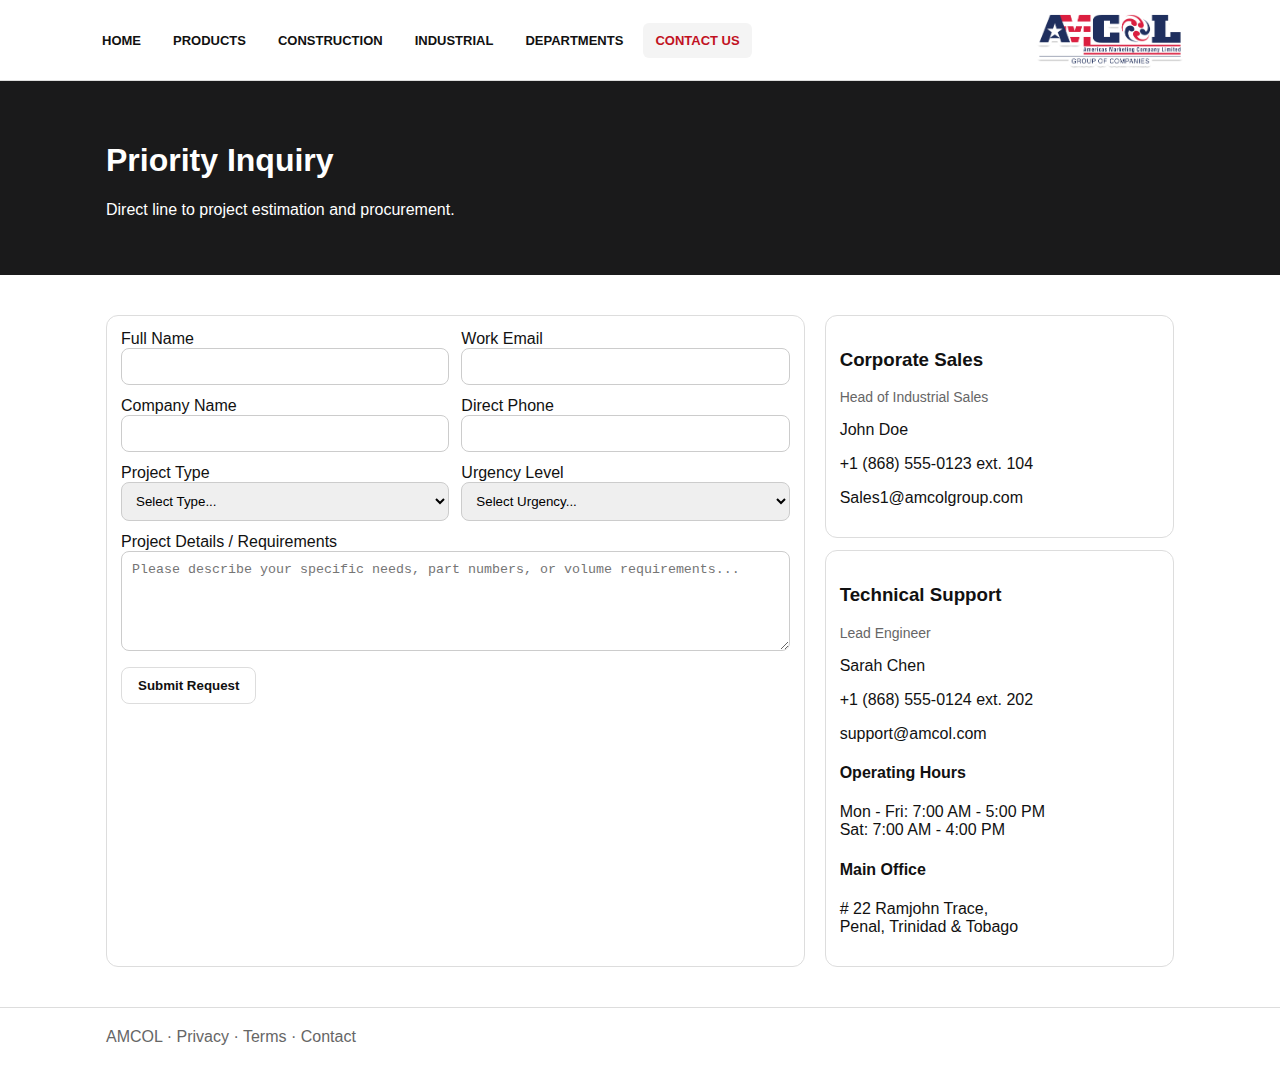
<file: simple-site/contact.html>
<!doctype html><html><head><meta charset="utf-8"/><meta name="viewport" content="width=device-width,initial-scale=1"/><title>AMCOL Contact</title><link rel="stylesheet" href="/simple-site/styles.css"/></head>
<body>
<div id="shell-header"></div>
<section class="section dark"><div class="container"><h1>Priority Inquiry</h1><p>Direct line to project estimation and procurement.</p></div></section>
<section class="section"><div class="container grid" style="grid-template-columns:2fr 1fr;gap:20px">
<div class="card"><div class="body"><form id="inquiry-form" class="form-grid">
<div><label>Full Name</label><input name="name" required/></div>
<div><label>Work Email</label><input type="email" name="email" required/></div>
<div><label>Company Name</label><input name="company" required/></div>
<div><label>Direct Phone</label><input name="phone" required/></div>
<div><label>Project Type</label><select name="projectType" required><option value="">Select Type...</option><option>Structural Supply</option><option>Fleet Maintenance</option><option>Bulk Procurement</option><option>Safety Equipment</option><option>Other</option></select></div>
<div><label>Urgency Level</label><select name="urgency" required><option value="">Select Urgency...</option><option>Critical (24h)</option><option>High (2-3 Days)</option><option>Standard (1 Week)</option><option>Planning Phase</option></select></div>
<div class="full"><label>Project Details / Requirements</label><textarea name="message" required placeholder="Please describe your specific needs, part numbers, or volume requirements..."></textarea></div>
<div class="full"><button class="btn" type="submit">Submit Request</button></div>
</form></div></div>
<div>
<div class="card"><div class="body"><h3>Corporate Sales</h3><p class="notice">Head of Industrial Sales</p><p>John Doe</p><p><a href="tel:+18685550123">+1 (868) 555-0123 ext. 104</a></p><p><a href="mailto:Sales1@amcolgroup.com">Sales1@amcolgroup.com</a></p></div></div>
<div class="card" style="margin-top:12px"><div class="body"><h3>Technical Support</h3><p class="notice">Lead Engineer</p><p>Sarah Chen</p><p><a href="tel:+18685550124">+1 (868) 555-0124 ext. 202</a></p><p><a href="mailto:support@amcol.com">support@amcol.com</a></p><h4>Operating Hours</h4><p>Mon - Fri: 7:00 AM - 5:00 PM<br/>Sat: 7:00 AM - 4:00 PM</p><h4>Main Office</h4><p># 22 Ramjohn Trace,<br/>Penal, Trinidad & Tobago</p></div></div>
</div>
</div></section>
<div id="shell-footer"></div>
<script src="/simple-site/app.js"></script><script>mountShell('CONTACT US');</script>
</body></html>
</file>
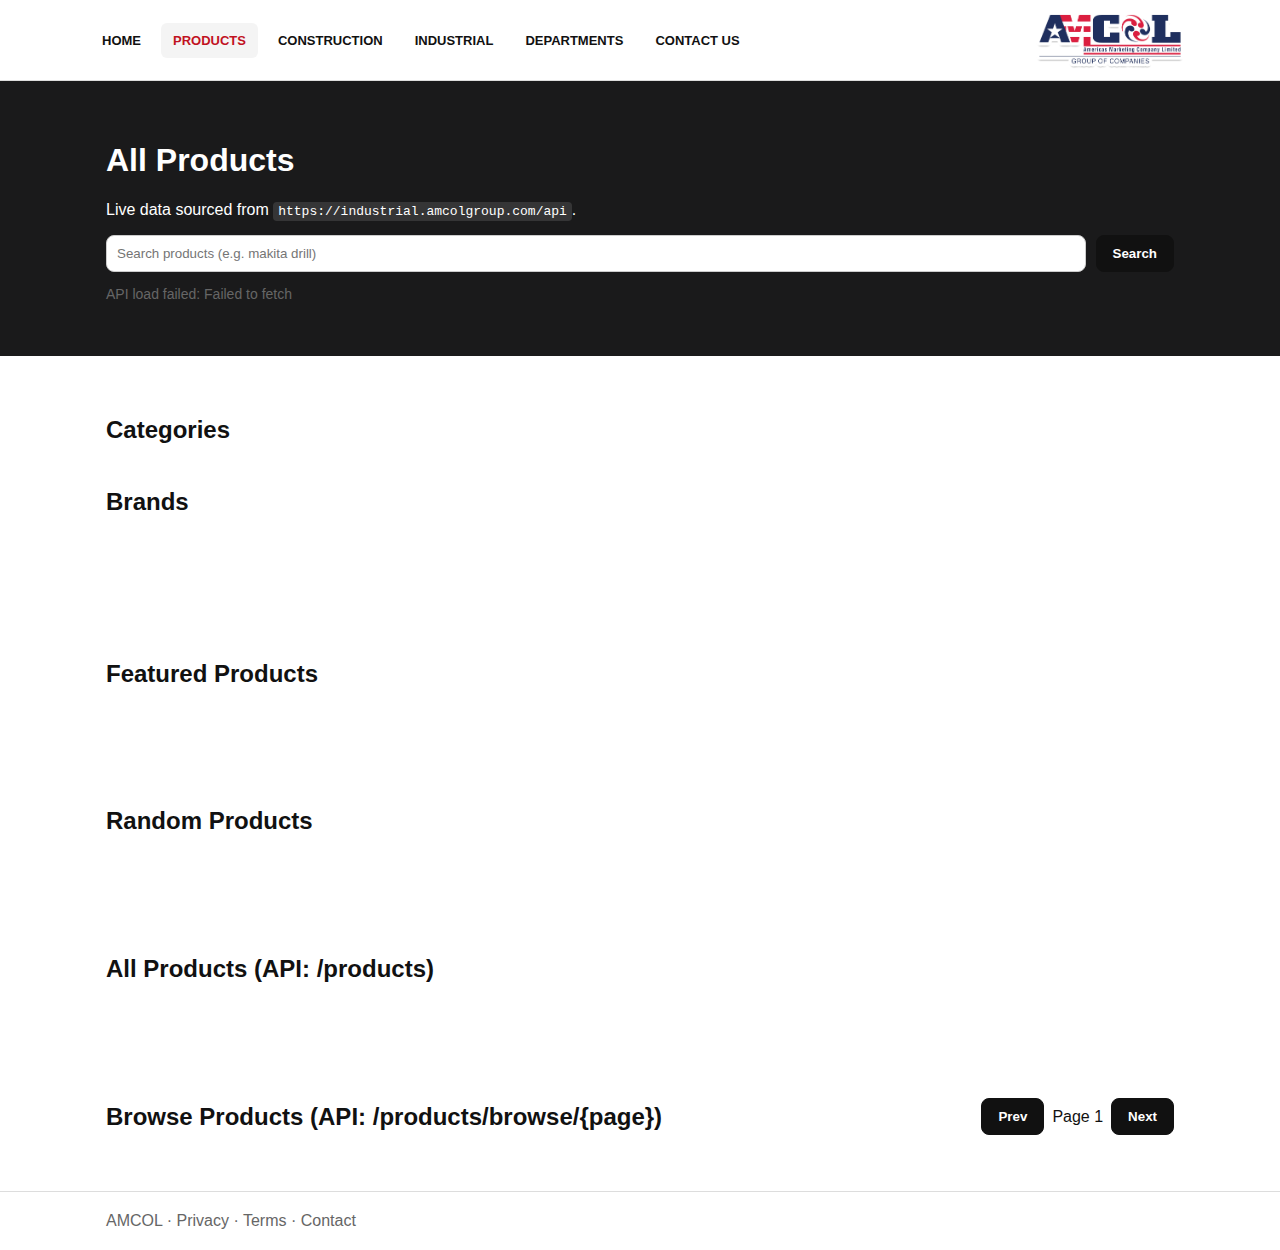
<file: simple-site/products.html>
<!doctype html>
<html>
<head>
  <meta charset="utf-8"/>
  <meta name="viewport" content="width=device-width,initial-scale=1"/>
  <title>AMCOL Products</title>
  <link rel="stylesheet" href="/simple-site/styles.css"/>
</head>
<body data-page="products">
<div id="shell-header"></div>

<section class="section dark">
  <div class="container">
    <h1>All Products</h1>
    <p>Live data sourced from <code>https://industrial.amcolgroup.com/api</code>.</p>
    <form id="search-form" class="search-row">
      <input type="search" name="q" placeholder="Search products (e.g. makita drill)" required/>
      <button class="btn btn-dark" type="submit">Search</button>
    </form>
    <p id="products-status" class="notice"></p>
  </div>
</section>

<section class="section">
  <div class="container">
    <h2>Categories</h2>
    <div id="categories-list" class="tags"></div>

    <h2>Brands</h2>
    <div id="brands-list" class="tags"></div>
  </div>
</section>

<section class="section">
  <div class="container">
    <h2>Featured Products</h2>
    <div id="featured-products" class="grid grid-4"></div>
  </div>
</section>

<section class="section">
  <div class="container">
    <h2>Random Products</h2>
    <div id="random-products" class="grid grid-4"></div>
  </div>
</section>

<section class="section">
  <div class="container">
    <h2>All Products (API: /products)</h2>
    <div id="all-products" class="grid grid-4"></div>
  </div>
</section>

<section class="section">
  <div class="container">
    <div class="row-between">
      <h2>Browse Products (API: /products/browse/{page})</h2>
      <div class="pager">
        <button id="prev-page" class="btn btn-dark" type="button">Prev</button>
        <span id="browse-page" data-page="1">Page 1</span>
        <button id="next-page" class="btn btn-dark" type="button">Next</button>
      </div>
    </div>
    <div id="browse-products" class="grid grid-4"></div>
  </div>
</section>

<div id="shell-footer"></div>
<script src="/simple-site/app.js"></script>
<script>mountShell('PRODUCTS');</script>
</body>
</html>
</file>
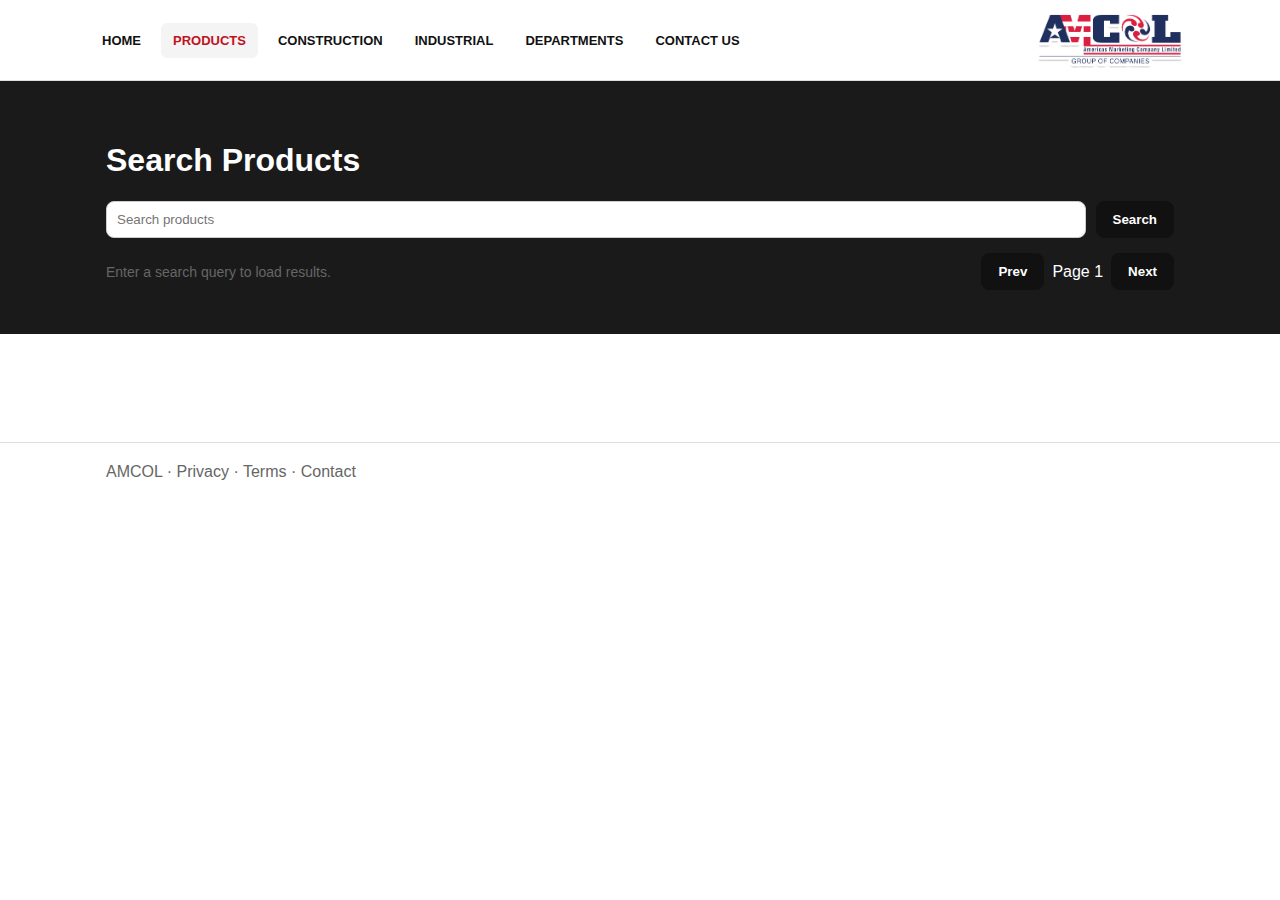
<file: simple-site/search.html>
<!doctype html>
<html>
<head>
  <meta charset="utf-8"/>
  <meta name="viewport" content="width=device-width,initial-scale=1"/>
  <title>AMCOL Search</title>
  <link rel="stylesheet" href="/simple-site/styles.css"/>
</head>
<body data-page="search">
<div id="shell-header"></div>

<section class="section dark">
  <div class="container">
    <h1 id="search-heading">Search Products</h1>
    <form id="search-page-form" class="search-row">
      <input id="search-q" type="search" name="q" placeholder="Search products" required/>
      <button class="btn btn-dark" type="submit">Search</button>
    </form>
    <div class="row-between">
      <p id="search-status" class="notice"></p>
      <div class="pager">
        <button id="search-prev" class="btn btn-dark" type="button">Prev</button>
        <span id="search-page-indicator">Page 1</span>
        <button id="search-next" class="btn btn-dark" type="button">Next</button>
      </div>
    </div>
  </div>
</section>

<section class="section">
  <div class="container">
    <div id="search-results" class="grid grid-4"></div>
  </div>
</section>

<div id="shell-footer"></div>
<script src="/simple-site/app.js"></script>
<script>mountShell('PRODUCTS');</script>
</body>
</html>
</file>
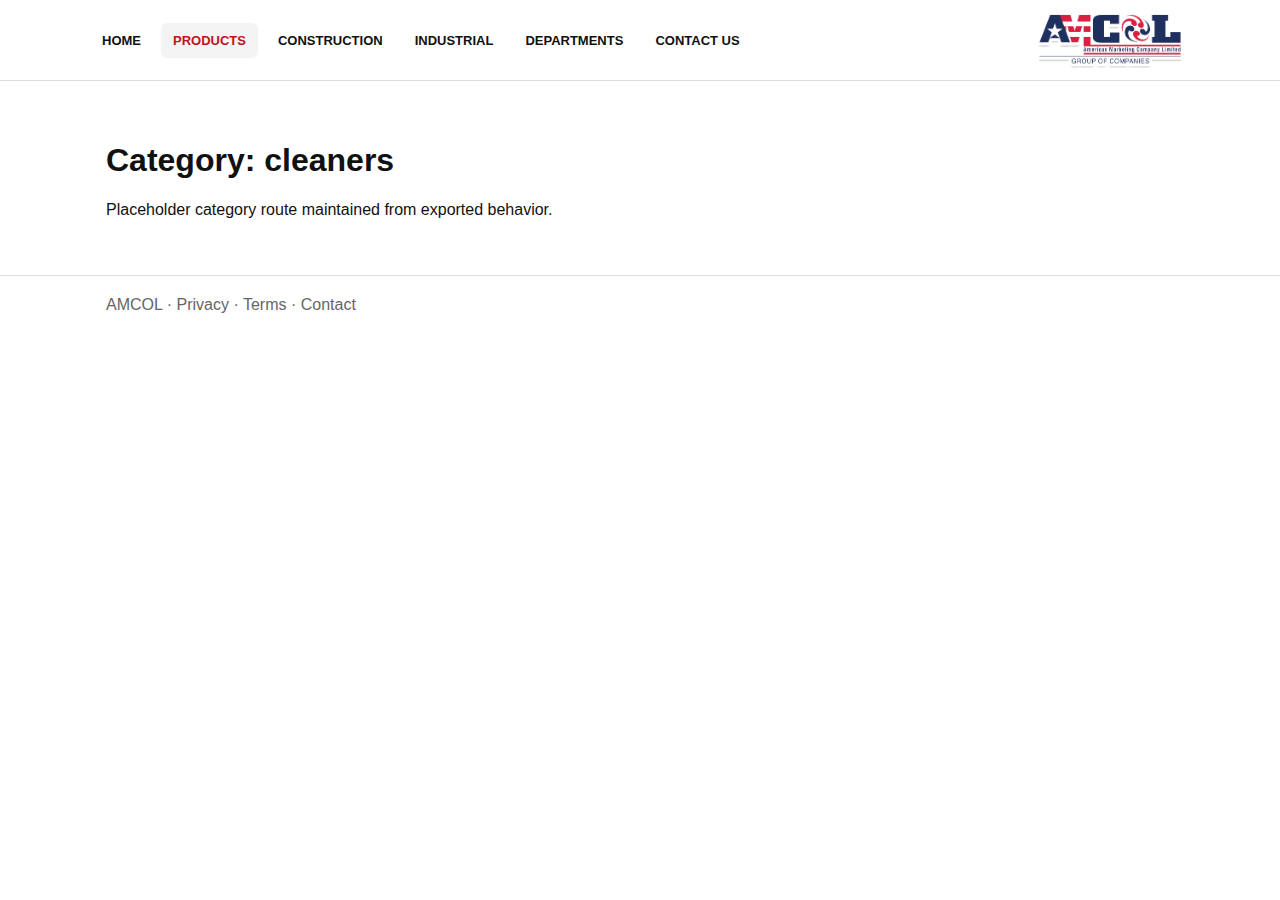
<file: simple-site/products/cleaners.html>
<!doctype html><html><head><meta charset="utf-8"/><meta name="viewport" content="width=device-width,initial-scale=1"/><title>Category - cleaners</title><link rel="stylesheet" href="/simple-site/styles.css"/></head><body><div id="shell-header"></div><section class="section"><div class="container"><h1>Category: cleaners</h1><p>Placeholder category route maintained from exported behavior.</p></div></section><div id="shell-footer"></div><script src="/simple-site/app.js"></script><script>mountShell('PRODUCTS');</script></body></html>
</file>
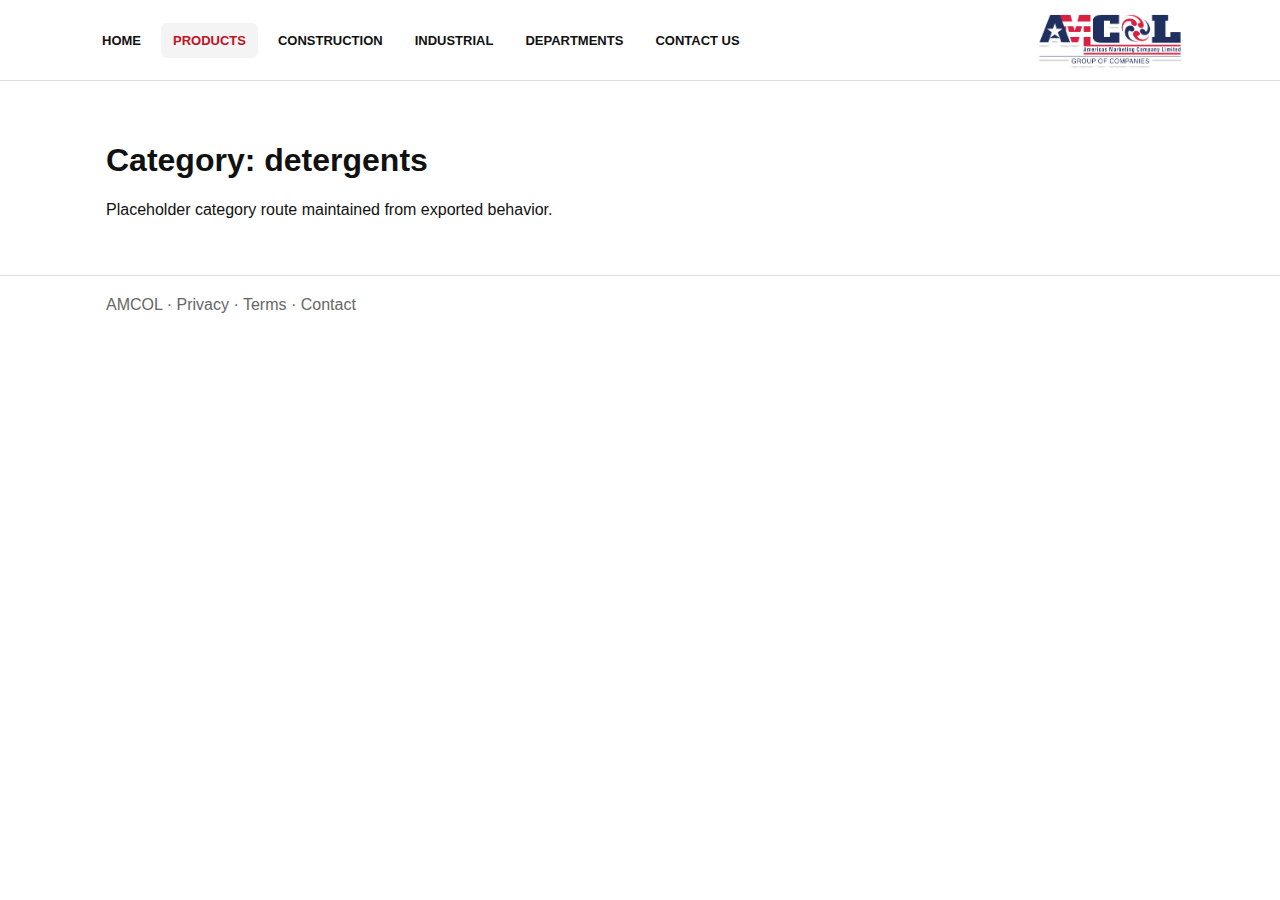
<file: simple-site/products/detergents.html>
<!doctype html><html><head><meta charset="utf-8"/><meta name="viewport" content="width=device-width,initial-scale=1"/><title>Category - detergents</title><link rel="stylesheet" href="/simple-site/styles.css"/></head><body><div id="shell-header"></div><section class="section"><div class="container"><h1>Category: detergents</h1><p>Placeholder category route maintained from exported behavior.</p></div></section><div id="shell-footer"></div><script src="/simple-site/app.js"></script><script>mountShell('PRODUCTS');</script></body></html>
</file>
<file: _next/static/chunks/cb64dc19ff64083f.css>
@font-face{font-family:Geist;font-style:normal;font-weight:100 900;font-display:swap;src:url(../media/8a480f0b521d4e75-s.8e0177b5.woff2)format("woff2");unicode-range:U+301,U+400-45F,U+490-491,U+4B0-4B1,U+2116}@font-face{font-family:Geist;font-style:normal;font-weight:100 900;font-display:swap;src:url(../media/7178b3e590c64307-s.b97b3418.woff2)format("woff2");unicode-range:U+100-2BA,U+2BD-2C5,U+2C7-2CC,U+2CE-2D7,U+2DD-2FF,U+304,U+308,U+329,U+1D00-1DBF,U+1E00-1E9F,U+1EF2-1EFF,U+2020,U+20A0-20AB,U+20AD-20C0,U+2113,U+2C60-2C7F,U+A720-A7FF}@font-face{font-family:Geist;font-style:normal;font-weight:100 900;font-display:swap;src:url(../media/caa3a2e1cccd8315-s.p.853070df.woff2)format("woff2");unicode-range:U+??,U+131,U+152-153,U+2BB-2BC,U+2C6,U+2DA,U+2DC,U+304,U+308,U+329,U+2000-206F,U+20AC,U+2122,U+2191,U+2193,U+2212,U+2215,U+FEFF,U+FFFD}@font-face{font-family:Geist Fallback;src:local(Arial);ascent-override:95.94%;descent-override:28.16%;line-gap-override:0.0%;size-adjust:104.76%}.geist_a71539c9-module__T19VSG__className{font-family:Geist,Geist Fallback;font-style:normal}.geist_a71539c9-module__T19VSG__variable{--font-geist-sans:"Geist","Geist Fallback"}
@font-face{font-family:Geist Mono;font-style:normal;font-weight:100 900;font-display:swap;src:url(../media/4fa387ec64143e14-s.c1fdd6c2.woff2)format("woff2");unicode-range:U+301,U+400-45F,U+490-491,U+4B0-4B1,U+2116}@font-face{font-family:Geist Mono;font-style:normal;font-weight:100 900;font-display:swap;src:url(../media/bbc41e54d2fcbd21-s.799d8ef8.woff2)format("woff2");unicode-range:U+100-2BA,U+2BD-2C5,U+2C7-2CC,U+2CE-2D7,U+2DD-2FF,U+304,U+308,U+329,U+1D00-1DBF,U+1E00-1E9F,U+1EF2-1EFF,U+2020,U+20A0-20AB,U+20AD-20C0,U+2113,U+2C60-2C7F,U+A720-A7FF}@font-face{font-family:Geist Mono;font-style:normal;font-weight:100 900;font-display:swap;src:url(../media/797e433ab948586e-s.p.dbea232f.woff2)format("woff2");unicode-range:U+??,U+131,U+152-153,U+2BB-2BC,U+2C6,U+2DA,U+2DC,U+304,U+308,U+329,U+2000-206F,U+20AC,U+2122,U+2191,U+2193,U+2212,U+2215,U+FEFF,U+FFFD}@font-face{font-family:Geist Mono Fallback;src:local(Arial);ascent-override:74.67%;descent-override:21.92%;line-gap-override:0.0%;size-adjust:134.59%}.geist_mono_8d43a2aa-module__8Li5zG__className{font-family:Geist Mono,Geist Mono Fallback;font-style:normal}.geist_mono_8d43a2aa-module__8Li5zG__variable{--font-geist-mono:"Geist Mono","Geist Mono Fallback"}
@layer properties{@supports (((-webkit-hyphens:none)) and (not (margin-trim:inline))) or ((-moz-orient:inline) and (not (color:rgb(from red r g b)))){*,:before,:after,::backdrop{--tw-translate-x:0;--tw-translate-y:0;--tw-translate-z:0;--tw-rotate-x:initial;--tw-rotate-y:initial;--tw-rotate-z:initial;--tw-skew-x:initial;--tw-skew-y:initial;--tw-space-y-reverse:0;--tw-border-style:solid;--tw-gradient-position:initial;--tw-gradient-from:#0000;--tw-gradient-via:#0000;--tw-gradient-to:#0000;--tw-gradient-stops:initial;--tw-gradient-via-stops:initial;--tw-gradient-from-position:0%;--tw-gradient-via-position:50%;--tw-gradient-to-position:100%;--tw-leading:initial;--tw-font-weight:initial;--tw-tracking:initial;--tw-shadow:0 0 #0000;--tw-shadow-color:initial;--tw-shadow-alpha:100%;--tw-inset-shadow:0 0 #0000;--tw-inset-shadow-color:initial;--tw-inset-shadow-alpha:100%;--tw-ring-color:initial;--tw-ring-shadow:0 0 #0000;--tw-inset-ring-color:initial;--tw-inset-ring-shadow:0 0 #0000;--tw-ring-inset:initial;--tw-ring-offset-width:0px;--tw-ring-offset-color:#fff;--tw-ring-offset-shadow:0 0 #0000;--tw-blur:initial;--tw-brightness:initial;--tw-contrast:initial;--tw-grayscale:initial;--tw-hue-rotate:initial;--tw-invert:initial;--tw-opacity:initial;--tw-saturate:initial;--tw-sepia:initial;--tw-drop-shadow:initial;--tw-drop-shadow-color:initial;--tw-drop-shadow-alpha:100%;--tw-drop-shadow-size:initial;--tw-backdrop-blur:initial;--tw-backdrop-brightness:initial;--tw-backdrop-contrast:initial;--tw-backdrop-grayscale:initial;--tw-backdrop-hue-rotate:initial;--tw-backdrop-invert:initial;--tw-backdrop-opacity:initial;--tw-backdrop-saturate:initial;--tw-backdrop-sepia:initial;--tw-duration:initial;--tw-ease:initial;--tw-scale-x:1;--tw-scale-y:1;--tw-scale-z:1;--tw-outline-style:solid}}}@layer theme{:root,:host{--color-red-600:#e40014;--color-orange-500:#fe6e00;--color-gray-300:#d1d5dc;--color-zinc-50:#fafafa;--color-zinc-100:#f4f4f5;--color-zinc-200:#e4e4e7;--color-zinc-300:#d4d4d8;--color-zinc-400:#9f9fa9;--color-zinc-500:#71717b;--color-zinc-600:#52525c;--color-zinc-700:#3f3f46;--color-zinc-800:#27272a;--color-zinc-900:#18181b;--color-black:#000;--color-white:#fff;--spacing:.25rem;--container-md:28rem;--container-2xl:42rem;--container-3xl:48rem;--container-6xl:72rem;--container-7xl:80rem;--text-xs:.75rem;--text-xs--line-height:calc(1/.75);--text-sm:.875rem;--text-sm--line-height:calc(1.25/.875);--text-base:1rem;--text-base--line-height:calc(1.5/1);--text-lg:1.125rem;--text-lg--line-height:calc(1.75/1.125);--text-xl:1.25rem;--text-xl--line-height:calc(1.75/1.25);--text-2xl:1.5rem;--text-2xl--line-height:calc(2/1.5);--text-3xl:1.875rem;--text-3xl--line-height:calc(2.25/1.875);--text-4xl:2.25rem;--text-4xl--line-height:calc(2.5/2.25);--text-6xl:3.75rem;--text-6xl--line-height:1;--font-weight-medium:500;--font-weight-semibold:600;--font-weight-bold:700;--tracking-tight:-.025em;--tracking-wider:.05em;--radius-md:.375rem;--radius-lg:.5rem;--radius-2xl:1rem;--radius-3xl:1.5rem;--drop-shadow-md:0 3px 3px #0000001f;--ease-in-out:cubic-bezier(.4,0,.2,1);--animate-pulse:pulse 2s cubic-bezier(.4,0,.6,1)infinite;--blur-sm:8px;--blur-md:12px;--blur-xl:24px;--default-transition-duration:.15s;--default-transition-timing-function:cubic-bezier(.4,0,.2,1);--default-font-family:var(--font-geist-sans);--default-mono-font-family:var(--font-geist-mono)}@supports (color:lab(0% 0 0)){:root,:host{--color-red-600:lab(48.4493% 77.4328 61.5452);--color-orange-500:lab(64.272% 57.1788 90.3583);--color-gray-300:lab(85.1236% -.612259 -3.7138);--color-zinc-50:lab(98.26% 0 0);--color-zinc-100:lab(96.1634% .0993013 -.364029);--color-zinc-200:lab(90.6853% .399202 -1.45452);--color-zinc-300:lab(84.9837% .601262 -2.17985);--color-zinc-400:lab(65.6464% 1.53494 -5.42429);--color-zinc-500:lab(47.8878% 1.65477 -5.77283);--color-zinc-600:lab(35.1166% 1.7821 -6.1173);--color-zinc-700:lab(26.8019% 1.35386 -4.68303);--color-zinc-800:lab(15.7305% .613749 -2.16959);--color-zinc-900:lab(8.30603% .618212 -2.16573)}}}@layer base{*,:after,:before,::backdrop{box-sizing:border-box;border:0 solid;margin:0;padding:0}::file-selector-button{box-sizing:border-box;border:0 solid;margin:0;padding:0}html,:host{-webkit-text-size-adjust:100%;tab-size:4;line-height:1.5;font-family:var(--default-font-family,ui-sans-serif,system-ui,sans-serif,"Apple Color Emoji","Segoe UI Emoji","Segoe UI Symbol","Noto Color Emoji");font-feature-settings:var(--default-font-feature-settings,normal);font-variation-settings:var(--default-font-variation-settings,normal);-webkit-tap-highlight-color:transparent}hr{height:0;color:inherit;border-top-width:1px}abbr:where([title]){-webkit-text-decoration:underline dotted;text-decoration:underline dotted}h1,h2,h3,h4,h5,h6{font-size:inherit;font-weight:inherit}a{color:inherit;-webkit-text-decoration:inherit;-webkit-text-decoration:inherit;-webkit-text-decoration:inherit;-webkit-text-decoration:inherit;text-decoration:inherit}b,strong{font-weight:bolder}code,kbd,samp,pre{font-family:var(--default-mono-font-family,ui-monospace,SFMono-Regular,Menlo,Monaco,Consolas,"Liberation Mono","Courier New",monospace);font-feature-settings:var(--default-mono-font-feature-settings,normal);font-variation-settings:var(--default-mono-font-variation-settings,normal);font-size:1em}small{font-size:80%}sub,sup{vertical-align:baseline;font-size:75%;line-height:0;position:relative}sub{bottom:-.25em}sup{top:-.5em}table{text-indent:0;border-color:inherit;border-collapse:collapse}:-moz-focusring{outline:auto}progress{vertical-align:baseline}summary{display:list-item}ol,ul,menu{list-style:none}img,svg,video,canvas,audio,iframe,embed,object{vertical-align:middle;display:block}img,video{max-width:100%;height:auto}button,input,select,optgroup,textarea{font:inherit;font-feature-settings:inherit;font-variation-settings:inherit;letter-spacing:inherit;color:inherit;opacity:1;background-color:#0000;border-radius:0}::file-selector-button{font:inherit;font-feature-settings:inherit;font-variation-settings:inherit;letter-spacing:inherit;color:inherit;opacity:1;background-color:#0000;border-radius:0}:where(select:is([multiple],[size])) optgroup{font-weight:bolder}:where(select:is([multiple],[size])) optgroup option{padding-inline-start:20px}::file-selector-button{margin-inline-end:4px}::placeholder{opacity:1}@supports (not ((-webkit-appearance:-apple-pay-button))) or (contain-intrinsic-size:1px){::placeholder{color:currentColor}@supports (color:color-mix(in lab, red, red)){::placeholder{color:color-mix(in oklab,currentcolor 50%,transparent)}}}textarea{resize:vertical}::-webkit-search-decoration{-webkit-appearance:none}::-webkit-date-and-time-value{min-height:1lh;text-align:inherit}::-webkit-datetime-edit{display:inline-flex}::-webkit-datetime-edit-fields-wrapper{padding:0}::-webkit-datetime-edit{padding-block:0}::-webkit-datetime-edit-year-field{padding-block:0}::-webkit-datetime-edit-month-field{padding-block:0}::-webkit-datetime-edit-day-field{padding-block:0}::-webkit-datetime-edit-hour-field{padding-block:0}::-webkit-datetime-edit-minute-field{padding-block:0}::-webkit-datetime-edit-second-field{padding-block:0}::-webkit-datetime-edit-millisecond-field{padding-block:0}::-webkit-datetime-edit-meridiem-field{padding-block:0}::-webkit-calendar-picker-indicator{line-height:1}:-moz-ui-invalid{box-shadow:none}button,input:where([type=button],[type=reset],[type=submit]){appearance:button}::file-selector-button{appearance:button}::-webkit-inner-spin-button{height:auto}::-webkit-outer-spin-button{height:auto}[hidden]:where(:not([hidden=until-found])){display:none!important}}@layer components;@layer utilities{.pointer-events-none{pointer-events:none}.sr-only{clip-path:inset(50%);white-space:nowrap;border-width:0;width:1px;height:1px;margin:-1px;padding:0;position:absolute;overflow:hidden}.absolute{position:absolute}.fixed{position:fixed}.relative{position:relative}.inset-0{inset:calc(var(--spacing)*0)}.top-0{top:calc(var(--spacing)*0)}.top-1\/2{top:50%}.right-0{right:calc(var(--spacing)*0)}.right-4{right:calc(var(--spacing)*4)}.bottom-8{bottom:calc(var(--spacing)*8)}.left-0{left:calc(var(--spacing)*0)}.left-4{left:calc(var(--spacing)*4)}.z-0{z-index:0}.z-10{z-index:10}.z-20{z-index:20}.z-50{z-index:50}.container{width:100%}@media (min-width:40rem){.container{max-width:40rem}}@media (min-width:48rem){.container{max-width:48rem}}@media (min-width:64rem){.container{max-width:64rem}}@media (min-width:80rem){.container{max-width:80rem}}@media (min-width:96rem){.container{max-width:96rem}}.mx-auto{margin-inline:auto}.-mt-4{margin-top:calc(var(--spacing)*-4)}.-mt-16{margin-top:calc(var(--spacing)*-16)}.mt-1{margin-top:calc(var(--spacing)*1)}.mt-2{margin-top:calc(var(--spacing)*2)}.mt-4{margin-top:calc(var(--spacing)*4)}.mt-6{margin-top:calc(var(--spacing)*6)}.mt-10{margin-top:calc(var(--spacing)*10)}.mt-12{margin-top:calc(var(--spacing)*12)}.-mr-4{margin-right:calc(var(--spacing)*-4)}.mb-2{margin-bottom:calc(var(--spacing)*2)}.mb-4{margin-bottom:calc(var(--spacing)*4)}.block{display:block}.flex{display:flex}.grid{display:grid}.hidden{display:none}.inline-block{display:inline-block}.h-2\.5{height:calc(var(--spacing)*2.5)}.h-3{height:calc(var(--spacing)*3)}.h-4{height:calc(var(--spacing)*4)}.h-5{height:calc(var(--spacing)*5)}.h-6{height:calc(var(--spacing)*6)}.h-24{height:calc(var(--spacing)*24)}.h-64{height:calc(var(--spacing)*64)}.h-\[45px\]{height:45px}.h-full{height:100%}.min-h-\[60vh\]{min-height:60vh}.min-h-\[320px\]{min-height:320px}.min-h-screen{min-height:100vh}.w-1\/2{width:50%}.w-2\.5{width:calc(var(--spacing)*2.5)}.w-3{width:calc(var(--spacing)*3)}.w-4{width:calc(var(--spacing)*4)}.w-5{width:calc(var(--spacing)*5)}.w-6{width:calc(var(--spacing)*6)}.w-8{width:calc(var(--spacing)*8)}.w-24{width:calc(var(--spacing)*24)}.w-\[200\%\]{width:200%}.w-auto{width:auto}.w-full{width:100%}.max-w-2xl{max-width:var(--container-2xl)}.max-w-3xl{max-width:var(--container-3xl)}.max-w-6xl{max-width:var(--container-6xl)}.max-w-7xl{max-width:var(--container-7xl)}.max-w-md{max-width:var(--container-md)}.flex-1{flex:1}.-translate-y-1\/2{--tw-translate-y:calc(calc(1/2*100%)*-1);translate:var(--tw-translate-x)var(--tw-translate-y)}.transform{transform:var(--tw-rotate-x,)var(--tw-rotate-y,)var(--tw-rotate-z,)var(--tw-skew-x,)var(--tw-skew-y,)}.animate-pulse{animation:var(--animate-pulse)}.cursor-text{cursor:text}.grid-cols-1{grid-template-columns:repeat(1,minmax(0,1fr))}.flex-col{flex-direction:column}.flex-wrap{flex-wrap:wrap}.items-center{align-items:center}.justify-around{justify-content:space-around}.justify-between{justify-content:space-between}.justify-center{justify-content:center}.justify-end{justify-content:flex-end}.gap-2{gap:calc(var(--spacing)*2)}.gap-3{gap:calc(var(--spacing)*3)}.gap-4{gap:calc(var(--spacing)*4)}.gap-6{gap:calc(var(--spacing)*6)}.gap-8{gap:calc(var(--spacing)*8)}:where(.space-y-4>:not(:last-child)){--tw-space-y-reverse:0;margin-block-start:calc(calc(var(--spacing)*4)*var(--tw-space-y-reverse));margin-block-end:calc(calc(var(--spacing)*4)*calc(1 - var(--tw-space-y-reverse)))}:where(.space-y-6>:not(:last-child)){--tw-space-y-reverse:0;margin-block-start:calc(calc(var(--spacing)*6)*var(--tw-space-y-reverse));margin-block-end:calc(calc(var(--spacing)*6)*calc(1 - var(--tw-space-y-reverse)))}.gap-x-6{column-gap:calc(var(--spacing)*6)}.gap-y-10{row-gap:calc(var(--spacing)*10)}.overflow-hidden{overflow:hidden}.overflow-x-auto{overflow-x:auto}.rounded-2xl{border-radius:var(--radius-2xl)}.rounded-3xl{border-radius:var(--radius-3xl)}.rounded-\[12px\]{border-radius:12px}.rounded-full{border-radius:3.40282e38px}.rounded-lg{border-radius:var(--radius-lg)}.rounded-md{border-radius:var(--radius-md)}.border{border-style:var(--tw-border-style);border-width:1px}.border-0{border-style:var(--tw-border-style);border-width:0}.border-t{border-top-style:var(--tw-border-style);border-top-width:1px}.border-t-2{border-top-style:var(--tw-border-style);border-top-width:2px}.border-b{border-bottom-style:var(--tw-border-style);border-bottom-width:1px}.border-l{border-left-style:var(--tw-border-style);border-left-width:1px}.border-red-600{border-color:var(--color-red-600)}.border-zinc-100{border-color:var(--color-zinc-100)}.border-zinc-200{border-color:var(--color-zinc-200)}.border-zinc-200\/80{border-color:#e4e4e7cc}@supports (color:color-mix(in lab, red, red)){.border-zinc-200\/80{border-color:color-mix(in oklab,var(--color-zinc-200)80%,transparent)}}.border-zinc-700{border-color:var(--color-zinc-700)}.bg-\[\#1A1A1B\]{background-color:#1a1a1b}.bg-\[\#16171d\]{background-color:#16171d}.bg-black\/30{background-color:#0000004d}@supports (color:color-mix(in lab, red, red)){.bg-black\/30{background-color:color-mix(in oklab,var(--color-black)30%,transparent)}}.bg-black\/50{background-color:#00000080}@supports (color:color-mix(in lab, red, red)){.bg-black\/50{background-color:color-mix(in oklab,var(--color-black)50%,transparent)}}.bg-orange-500{background-color:var(--color-orange-500)}.bg-transparent{background-color:#0000}.bg-white{background-color:var(--color-white)}.bg-white\/50{background-color:#ffffff80}@supports (color:color-mix(in lab, red, red)){.bg-white\/50{background-color:color-mix(in oklab,var(--color-white)50%,transparent)}}.bg-white\/80{background-color:#fffc}@supports (color:color-mix(in lab, red, red)){.bg-white\/80{background-color:color-mix(in oklab,var(--color-white)80%,transparent)}}.bg-zinc-50{background-color:var(--color-zinc-50)}.bg-zinc-50\/50{background-color:#fafafa80}@supports (color:color-mix(in lab, red, red)){.bg-zinc-50\/50{background-color:color-mix(in oklab,var(--color-zinc-50)50%,transparent)}}.bg-zinc-100{background-color:var(--color-zinc-100)}.bg-zinc-200{background-color:var(--color-zinc-200)}.bg-zinc-400{background-color:var(--color-zinc-400)}.bg-zinc-900{background-color:var(--color-zinc-900)}.bg-zinc-900\/65{background-color:#18181ba6}@supports (color:color-mix(in lab, red, red)){.bg-zinc-900\/65{background-color:color-mix(in oklab,var(--color-zinc-900)65%,transparent)}}.bg-gradient-to-b{--tw-gradient-position:to bottom in oklab;background-image:linear-gradient(var(--tw-gradient-stops))}.from-\[\#1A1A1B\]\/80{--tw-gradient-from:#1a1a1bcc;--tw-gradient-stops:var(--tw-gradient-via-stops,var(--tw-gradient-position),var(--tw-gradient-from)var(--tw-gradient-from-position),var(--tw-gradient-to)var(--tw-gradient-to-position))}@supports (color:lab(0% 0 0)){.from-\[\#1A1A1B\]\/80{--tw-gradient-from:lab(9.29436% .193521 -.699934/.8)}}.via-\[\#1A1A1B\]\/60{--tw-gradient-via:#1a1a1b99;--tw-gradient-via-stops:var(--tw-gradient-position),var(--tw-gradient-from)var(--tw-gradient-from-position),var(--tw-gradient-via)var(--tw-gradient-via-position),var(--tw-gradient-to)var(--tw-gradient-to-position);--tw-gradient-stops:var(--tw-gradient-via-stops)}@supports (color:lab(0% 0 0)){.via-\[\#1A1A1B\]\/60{--tw-gradient-via:lab(9.29436% .193521 -.699934/.6)}}.via-\[\#1A1A1B\]\/70{--tw-gradient-via:#1a1a1bb3;--tw-gradient-via-stops:var(--tw-gradient-position),var(--tw-gradient-from)var(--tw-gradient-from-position),var(--tw-gradient-via)var(--tw-gradient-via-position),var(--tw-gradient-to)var(--tw-gradient-to-position);--tw-gradient-stops:var(--tw-gradient-via-stops)}@supports (color:lab(0% 0 0)){.via-\[\#1A1A1B\]\/70{--tw-gradient-via:lab(9.29436% .193521 -.699934/.7)}}.to-\[\#1A1A1B\]{--tw-gradient-to:#1a1a1b;--tw-gradient-stops:var(--tw-gradient-via-stops,var(--tw-gradient-position),var(--tw-gradient-from)var(--tw-gradient-from-position),var(--tw-gradient-to)var(--tw-gradient-to-position))}.bg-cover{background-size:cover}.bg-center{background-position:50%}.fill-\[\#bdbecb\]{fill:#bdbecb}.object-cover{object-fit:cover}.object-center{object-position:center}.p-3{padding:calc(var(--spacing)*3)}.p-4{padding:calc(var(--spacing)*4)}.p-6{padding:calc(var(--spacing)*6)}.p-8{padding:calc(var(--spacing)*8)}.px-3{padding-inline:calc(var(--spacing)*3)}.px-3\.5{padding-inline:calc(var(--spacing)*3.5)}.px-4{padding-inline:calc(var(--spacing)*4)}.px-6{padding-inline:calc(var(--spacing)*6)}.px-8{padding-inline:calc(var(--spacing)*8)}.px-10{padding-inline:calc(var(--spacing)*10)}.py-2\.5{padding-block:calc(var(--spacing)*2.5)}.py-3{padding-block:calc(var(--spacing)*3)}.py-4{padding-block:calc(var(--spacing)*4)}.py-6{padding-block:calc(var(--spacing)*6)}.py-12{padding-block:calc(var(--spacing)*12)}.py-16{padding-block:calc(var(--spacing)*16)}.py-24{padding-block:calc(var(--spacing)*24)}.pt-32{padding-top:calc(var(--spacing)*32)}.pt-48{padding-top:calc(var(--spacing)*48)}.pb-2{padding-bottom:calc(var(--spacing)*2)}.pb-24{padding-bottom:calc(var(--spacing)*24)}.pl-10{padding-left:calc(var(--spacing)*10)}.text-center{text-align:center}.font-\[\'Montserrat\'\,sans-serif\]{font-family:Montserrat,sans-serif}.font-sans{font-family:var(--font-geist-sans)}.text-2xl{font-size:var(--text-2xl);line-height:var(--tw-leading,var(--text-2xl--line-height))}.text-3xl{font-size:var(--text-3xl);line-height:var(--tw-leading,var(--text-3xl--line-height))}.text-4xl{font-size:var(--text-4xl);line-height:var(--tw-leading,var(--text-4xl--line-height))}.text-base{font-size:var(--text-base);line-height:var(--tw-leading,var(--text-base--line-height))}.text-lg{font-size:var(--text-lg);line-height:var(--tw-leading,var(--text-lg--line-height))}.text-sm{font-size:var(--text-sm);line-height:var(--tw-leading,var(--text-sm--line-height))}.text-xl{font-size:var(--text-xl);line-height:var(--tw-leading,var(--text-xl--line-height))}.text-xs{font-size:var(--text-xs);line-height:var(--tw-leading,var(--text-xs--line-height))}.leading-6{--tw-leading:calc(var(--spacing)*6);line-height:calc(var(--spacing)*6)}.leading-8{--tw-leading:calc(var(--spacing)*8);line-height:calc(var(--spacing)*8)}.leading-\[28px\]{--tw-leading:28px;line-height:28px}.font-bold{--tw-font-weight:var(--font-weight-bold);font-weight:var(--font-weight-bold)}.font-medium{--tw-font-weight:var(--font-weight-medium);font-weight:var(--font-weight-medium)}.font-semibold{--tw-font-weight:var(--font-weight-semibold);font-weight:var(--font-weight-semibold)}.tracking-tight{--tw-tracking:var(--tracking-tight);letter-spacing:var(--tracking-tight)}.tracking-wider{--tw-tracking:var(--tracking-wider);letter-spacing:var(--tracking-wider)}.text-\[\#1A1A1B\]{color:#1a1a1b}.text-\[\#bdbecb\]{color:#bdbecb}.text-gray-300{color:var(--color-gray-300)}.text-orange-500{color:var(--color-orange-500)}.text-red-600{color:var(--color-red-600)}.text-white{color:var(--color-white)}.text-zinc-300{color:var(--color-zinc-300)}.text-zinc-400{color:var(--color-zinc-400)}.text-zinc-500{color:var(--color-zinc-500)}.text-zinc-600{color:var(--color-zinc-600)}.text-zinc-700{color:var(--color-zinc-700)}.text-zinc-900{color:var(--color-zinc-900)}.uppercase{text-transform:uppercase}.antialiased{-webkit-font-smoothing:antialiased;-moz-osx-font-smoothing:grayscale}.opacity-0{opacity:0}.opacity-20{opacity:.2}.opacity-50{opacity:.5}.opacity-60{opacity:.6}.opacity-100{opacity:1}.mix-blend-overlay{mix-blend-mode:overlay}.shadow-\[0_0_0_1\.5px_\#2b2c37\,0_0_25px_-17px_\#000\]{--tw-shadow:0 0 0 1.5px var(--tw-shadow-color,#2b2c37),0 0 25px -17px var(--tw-shadow-color,#000);box-shadow:var(--tw-inset-shadow),var(--tw-inset-ring-shadow),var(--tw-ring-offset-shadow),var(--tw-ring-shadow),var(--tw-shadow)}.shadow-lg{--tw-shadow:0 10px 15px -3px var(--tw-shadow-color,#0000001a),0 4px 6px -4px var(--tw-shadow-color,#0000001a);box-shadow:var(--tw-inset-shadow),var(--tw-inset-ring-shadow),var(--tw-ring-offset-shadow),var(--tw-ring-shadow),var(--tw-shadow)}.shadow-sm{--tw-shadow:0 1px 3px 0 var(--tw-shadow-color,#0000001a),0 1px 2px -1px var(--tw-shadow-color,#0000001a);box-shadow:var(--tw-inset-shadow),var(--tw-inset-ring-shadow),var(--tw-ring-offset-shadow),var(--tw-ring-shadow),var(--tw-shadow)}.shadow-xl{--tw-shadow:0 20px 25px -5px var(--tw-shadow-color,#0000001a),0 8px 10px -6px var(--tw-shadow-color,#0000001a);box-shadow:var(--tw-inset-shadow),var(--tw-inset-ring-shadow),var(--tw-ring-offset-shadow),var(--tw-ring-shadow),var(--tw-shadow)}.ring-1{--tw-ring-shadow:var(--tw-ring-inset,)0 0 0 calc(1px + var(--tw-ring-offset-width))var(--tw-ring-color,currentcolor);box-shadow:var(--tw-inset-shadow),var(--tw-inset-ring-shadow),var(--tw-ring-offset-shadow),var(--tw-ring-shadow),var(--tw-shadow)}.ring-zinc-300{--tw-ring-color:var(--color-zinc-300)}.blur-xl{--tw-blur:blur(var(--blur-xl));filter:var(--tw-blur,)var(--tw-brightness,)var(--tw-contrast,)var(--tw-grayscale,)var(--tw-hue-rotate,)var(--tw-invert,)var(--tw-saturate,)var(--tw-sepia,)var(--tw-drop-shadow,)}.drop-shadow-md{--tw-drop-shadow-size:drop-shadow(0 3px 3px var(--tw-drop-shadow-color,#0000001f));--tw-drop-shadow:drop-shadow(var(--drop-shadow-md));filter:var(--tw-blur,)var(--tw-brightness,)var(--tw-contrast,)var(--tw-grayscale,)var(--tw-hue-rotate,)var(--tw-invert,)var(--tw-saturate,)var(--tw-sepia,)var(--tw-drop-shadow,)}.grayscale{--tw-grayscale:grayscale(100%);filter:var(--tw-blur,)var(--tw-brightness,)var(--tw-contrast,)var(--tw-grayscale,)var(--tw-hue-rotate,)var(--tw-invert,)var(--tw-saturate,)var(--tw-sepia,)var(--tw-drop-shadow,)}.backdrop-blur-md{--tw-backdrop-blur:blur(var(--blur-md));-webkit-backdrop-filter:var(--tw-backdrop-blur,)var(--tw-backdrop-brightness,)var(--tw-backdrop-contrast,)var(--tw-backdrop-grayscale,)var(--tw-backdrop-hue-rotate,)var(--tw-backdrop-invert,)var(--tw-backdrop-opacity,)var(--tw-backdrop-saturate,)var(--tw-backdrop-sepia,);backdrop-filter:var(--tw-backdrop-blur,)var(--tw-backdrop-brightness,)var(--tw-backdrop-contrast,)var(--tw-backdrop-grayscale,)var(--tw-backdrop-hue-rotate,)var(--tw-backdrop-invert,)var(--tw-backdrop-opacity,)var(--tw-backdrop-saturate,)var(--tw-backdrop-sepia,)}.backdrop-blur-sm{--tw-backdrop-blur:blur(var(--blur-sm));-webkit-backdrop-filter:var(--tw-backdrop-blur,)var(--tw-backdrop-brightness,)var(--tw-backdrop-contrast,)var(--tw-backdrop-grayscale,)var(--tw-backdrop-hue-rotate,)var(--tw-backdrop-invert,)var(--tw-backdrop-opacity,)var(--tw-backdrop-saturate,)var(--tw-backdrop-sepia,);backdrop-filter:var(--tw-backdrop-blur,)var(--tw-backdrop-brightness,)var(--tw-backdrop-contrast,)var(--tw-backdrop-grayscale,)var(--tw-backdrop-hue-rotate,)var(--tw-backdrop-invert,)var(--tw-backdrop-opacity,)var(--tw-backdrop-saturate,)var(--tw-backdrop-sepia,)}.transition-all{transition-property:all;transition-timing-function:var(--tw-ease,var(--default-transition-timing-function));transition-duration:var(--tw-duration,var(--default-transition-duration))}.transition-colors{transition-property:color,background-color,border-color,outline-color,text-decoration-color,fill,stroke,--tw-gradient-from,--tw-gradient-via,--tw-gradient-to;transition-timing-function:var(--tw-ease,var(--default-transition-timing-function));transition-duration:var(--tw-duration,var(--default-transition-duration))}.transition-opacity{transition-property:opacity;transition-timing-function:var(--tw-ease,var(--default-transition-timing-function));transition-duration:var(--tw-duration,var(--default-transition-duration))}.transition-shadow{transition-property:box-shadow;transition-timing-function:var(--tw-ease,var(--default-transition-timing-function));transition-duration:var(--tw-duration,var(--default-transition-duration))}.transition-transform{transition-property:transform,translate,scale,rotate;transition-timing-function:var(--tw-ease,var(--default-transition-timing-function));transition-duration:var(--tw-duration,var(--default-transition-duration))}.duration-250{--tw-duration:.25s;transition-duration:.25s}.duration-300{--tw-duration:.3s;transition-duration:.3s}.duration-500{--tw-duration:.5s;transition-duration:.5s}.duration-1000{--tw-duration:1s;transition-duration:1s}.ease-\[cubic-bezier\(0\.19\,1\,0\.22\,1\)\]{--tw-ease:cubic-bezier(.19,1,.22,1);transition-timing-function:cubic-bezier(.19,1,.22,1)}.ease-in-out{--tw-ease:var(--ease-in-out);transition-timing-function:var(--ease-in-out)}.outline-none{--tw-outline-style:none;outline-style:none}.ring-inset{--tw-ring-inset:inset}@media (hover:hover){.group-hover\:scale-105:is(:where(.group):hover *){--tw-scale-x:105%;--tw-scale-y:105%;--tw-scale-z:105%;scale:var(--tw-scale-x)var(--tw-scale-y)}.group-hover\:opacity-30:is(:where(.group):hover *){opacity:.3}.group-hover\:opacity-75:is(:where(.group):hover *){opacity:.75}}.placeholder\:text-\[\#bdbecb\]::placeholder{color:#bdbecb}.placeholder\:text-zinc-400::placeholder{color:var(--color-zinc-400)}.last\:border-r:last-child{border-right-style:var(--tw-border-style);border-right-width:1px}@media (hover:hover){.hover\:scale-105:hover{--tw-scale-x:105%;--tw-scale-y:105%;--tw-scale-z:105%;scale:var(--tw-scale-x)var(--tw-scale-y)}.hover\:bg-white\/80:hover{background-color:#fffc}@supports (color:color-mix(in lab, red, red)){.hover\:bg-white\/80:hover{background-color:color-mix(in oklab,var(--color-white)80%,transparent)}}.hover\:bg-zinc-50:hover{background-color:var(--color-zinc-50)}.hover\:bg-zinc-100:hover{background-color:var(--color-zinc-100)}.hover\:bg-zinc-600:hover{background-color:var(--color-zinc-600)}.hover\:bg-zinc-800:hover{background-color:var(--color-zinc-800)}.hover\:text-\[\#1A1A1B\]:hover{color:#1a1a1b}.hover\:text-red-600:hover{color:var(--color-red-600)}.hover\:text-white:hover{color:var(--color-white)}.hover\:text-zinc-900:hover{color:var(--color-zinc-900)}.hover\:shadow-\[0_0_0_2\.5px_\#2f303d\,0px_0px_25px_-15px_\#000\]:hover{--tw-shadow:0 0 0 2.5px var(--tw-shadow-color,#2f303d),0px 0px 25px -15px var(--tw-shadow-color,#000);box-shadow:var(--tw-inset-shadow),var(--tw-inset-ring-shadow),var(--tw-ring-offset-shadow),var(--tw-ring-shadow),var(--tw-shadow)}.hover\:shadow-lg:hover{--tw-shadow:0 10px 15px -3px var(--tw-shadow-color,#0000001a),0 4px 6px -4px var(--tw-shadow-color,#0000001a);box-shadow:var(--tw-inset-shadow),var(--tw-inset-ring-shadow),var(--tw-ring-offset-shadow),var(--tw-ring-shadow),var(--tw-shadow)}.hover\:shadow-md:hover{--tw-shadow:0 4px 6px -1px var(--tw-shadow-color,#0000001a),0 2px 4px -2px var(--tw-shadow-color,#0000001a);box-shadow:var(--tw-inset-shadow),var(--tw-inset-ring-shadow),var(--tw-ring-offset-shadow),var(--tw-ring-shadow),var(--tw-shadow)}}.focus\:shadow-\[0_0_0_2\.5px_\#2f303d\]:focus{--tw-shadow:0 0 0 2.5px var(--tw-shadow-color,#2f303d);box-shadow:var(--tw-inset-shadow),var(--tw-inset-ring-shadow),var(--tw-ring-offset-shadow),var(--tw-ring-shadow),var(--tw-shadow)}.focus\:ring-2:focus{--tw-ring-shadow:var(--tw-ring-inset,)0 0 0 calc(2px + var(--tw-ring-offset-width))var(--tw-ring-color,currentcolor);box-shadow:var(--tw-inset-shadow),var(--tw-inset-ring-shadow),var(--tw-ring-offset-shadow),var(--tw-ring-shadow),var(--tw-shadow)}.focus\:ring-orange-500:focus{--tw-ring-color:var(--color-orange-500)}.focus\:ring-zinc-500:focus{--tw-ring-color:var(--color-zinc-500)}.focus\:outline-none:focus{--tw-outline-style:none;outline-style:none}.focus\:ring-inset:focus{--tw-ring-inset:inset}.focus-visible\:outline:focus-visible{outline-style:var(--tw-outline-style);outline-width:1px}.focus-visible\:outline-2:focus-visible{outline-style:var(--tw-outline-style);outline-width:2px}.focus-visible\:outline-offset-2:focus-visible{outline-offset:2px}.focus-visible\:outline-white:focus-visible{outline-color:var(--color-white)}.focus-visible\:outline-zinc-900:focus-visible{outline-color:var(--color-zinc-900)}.active\:scale-95:active{--tw-scale-x:95%;--tw-scale-y:95%;--tw-scale-z:95%;scale:var(--tw-scale-x)var(--tw-scale-y)}@media (min-width:40rem){.sm\:block{display:block}.sm\:min-h-\[380px\]{min-height:380px}.sm\:grid-cols-2{grid-template-columns:repeat(2,minmax(0,1fr))}.sm\:flex-row{flex-direction:row}.sm\:px-6{padding-inline:calc(var(--spacing)*6)}.sm\:px-16{padding-inline:calc(var(--spacing)*16)}.sm\:py-24{padding-block:calc(var(--spacing)*24)}.sm\:py-32{padding-block:calc(var(--spacing)*32)}.sm\:pt-40{padding-top:calc(var(--spacing)*40)}.sm\:pt-64{padding-top:calc(var(--spacing)*64)}.sm\:pb-32{padding-bottom:calc(var(--spacing)*32)}.sm\:text-4xl{font-size:var(--text-4xl);line-height:var(--tw-leading,var(--text-4xl--line-height))}.sm\:text-6xl{font-size:var(--text-6xl);line-height:var(--tw-leading,var(--text-6xl--line-height))}.sm\:text-sm{font-size:var(--text-sm);line-height:var(--tw-leading,var(--text-sm--line-height))}.sm\:leading-6{--tw-leading:calc(var(--spacing)*6);line-height:calc(var(--spacing)*6)}}@media (min-width:64rem){.lg\:col-span-2{grid-column:span 2/span 2}.lg\:h-64{height:calc(var(--spacing)*64)}.lg\:h-full{height:100%}.lg\:w-full{width:100%}.lg\:grid-cols-3{grid-template-columns:repeat(3,minmax(0,1fr))}.lg\:grid-cols-4{grid-template-columns:repeat(4,minmax(0,1fr))}.lg\:px-8{padding-inline:calc(var(--spacing)*8)}.lg\:pt-48{padding-top:calc(var(--spacing)*48)}.lg\:pb-40{padding-bottom:calc(var(--spacing)*40)}}@media (min-width:80rem){.xl\:grid-cols-4{grid-template-columns:repeat(4,minmax(0,1fr))}.xl\:gap-x-8{column-gap:calc(var(--spacing)*8)}}}:root{--background:#fff;--foreground:#171717}@media (prefers-color-scheme:dark){:root{--background:#0a0a0a;--foreground:#ededed}}body{background:var(--background);color:var(--foreground);font-family:Arial,Helvetica,sans-serif}@property --tw-translate-x{syntax:"*";inherits:false;initial-value:0}@property --tw-translate-y{syntax:"*";inherits:false;initial-value:0}@property --tw-translate-z{syntax:"*";inherits:false;initial-value:0}@property --tw-rotate-x{syntax:"*";inherits:false}@property --tw-rotate-y{syntax:"*";inherits:false}@property --tw-rotate-z{syntax:"*";inherits:false}@property --tw-skew-x{syntax:"*";inherits:false}@property --tw-skew-y{syntax:"*";inherits:false}@property --tw-space-y-reverse{syntax:"*";inherits:false;initial-value:0}@property --tw-border-style{syntax:"*";inherits:false;initial-value:solid}@property --tw-gradient-position{syntax:"*";inherits:false}@property --tw-gradient-from{syntax:"<color>";inherits:false;initial-value:#0000}@property --tw-gradient-via{syntax:"<color>";inherits:false;initial-value:#0000}@property --tw-gradient-to{syntax:"<color>";inherits:false;initial-value:#0000}@property --tw-gradient-stops{syntax:"*";inherits:false}@property --tw-gradient-via-stops{syntax:"*";inherits:false}@property --tw-gradient-from-position{syntax:"<length-percentage>";inherits:false;initial-value:0%}@property --tw-gradient-via-position{syntax:"<length-percentage>";inherits:false;initial-value:50%}@property --tw-gradient-to-position{syntax:"<length-percentage>";inherits:false;initial-value:100%}@property --tw-leading{syntax:"*";inherits:false}@property --tw-font-weight{syntax:"*";inherits:false}@property --tw-tracking{syntax:"*";inherits:false}@property --tw-shadow{syntax:"*";inherits:false;initial-value:0 0 #0000}@property --tw-shadow-color{syntax:"*";inherits:false}@property --tw-shadow-alpha{syntax:"<percentage>";inherits:false;initial-value:100%}@property --tw-inset-shadow{syntax:"*";inherits:false;initial-value:0 0 #0000}@property --tw-inset-shadow-color{syntax:"*";inherits:false}@property --tw-inset-shadow-alpha{syntax:"<percentage>";inherits:false;initial-value:100%}@property --tw-ring-color{syntax:"*";inherits:false}@property --tw-ring-shadow{syntax:"*";inherits:false;initial-value:0 0 #0000}@property --tw-inset-ring-color{syntax:"*";inherits:false}@property --tw-inset-ring-shadow{syntax:"*";inherits:false;initial-value:0 0 #0000}@property --tw-ring-inset{syntax:"*";inherits:false}@property --tw-ring-offset-width{syntax:"<length>";inherits:false;initial-value:0}@property --tw-ring-offset-color{syntax:"*";inherits:false;initial-value:#fff}@property --tw-ring-offset-shadow{syntax:"*";inherits:false;initial-value:0 0 #0000}@property --tw-blur{syntax:"*";inherits:false}@property --tw-brightness{syntax:"*";inherits:false}@property --tw-contrast{syntax:"*";inherits:false}@property --tw-grayscale{syntax:"*";inherits:false}@property --tw-hue-rotate{syntax:"*";inherits:false}@property --tw-invert{syntax:"*";inherits:false}@property --tw-opacity{syntax:"*";inherits:false}@property --tw-saturate{syntax:"*";inherits:false}@property --tw-sepia{syntax:"*";inherits:false}@property --tw-drop-shadow{syntax:"*";inherits:false}@property --tw-drop-shadow-color{syntax:"*";inherits:false}@property --tw-drop-shadow-alpha{syntax:"<percentage>";inherits:false;initial-value:100%}@property --tw-drop-shadow-size{syntax:"*";inherits:false}@property --tw-backdrop-blur{syntax:"*";inherits:false}@property --tw-backdrop-brightness{syntax:"*";inherits:false}@property --tw-backdrop-contrast{syntax:"*";inherits:false}@property --tw-backdrop-grayscale{syntax:"*";inherits:false}@property --tw-backdrop-hue-rotate{syntax:"*";inherits:false}@property --tw-backdrop-invert{syntax:"*";inherits:false}@property --tw-backdrop-opacity{syntax:"*";inherits:false}@property --tw-backdrop-saturate{syntax:"*";inherits:false}@property --tw-backdrop-sepia{syntax:"*";inherits:false}@property --tw-duration{syntax:"*";inherits:false}@property --tw-ease{syntax:"*";inherits:false}@property --tw-scale-x{syntax:"*";inherits:false;initial-value:1}@property --tw-scale-y{syntax:"*";inherits:false;initial-value:1}@property --tw-scale-z{syntax:"*";inherits:false;initial-value:1}@property --tw-outline-style{syntax:"*";inherits:false;initial-value:solid}@keyframes pulse{50%{opacity:.5}}
</file>
<file: simple-site/styles.css>
:root{--bg:#fff;--text:#111;--muted:#666;--dark:#1a1a1b;--accent:#c1121f}
*{box-sizing:border-box}
body{margin:0;font-family:Arial,sans-serif;background:var(--bg);color:var(--text)}
a{text-decoration:none;color:inherit}
.container{max-width:1100px;margin:0 auto;padding:0 16px}
.header{position:sticky;top:0;background:#fff;border-bottom:1px solid #ddd;z-index:10}
.nav{display:flex;align-items:center;justify-content:space-between;padding:8px 0}
.nav ul{display:flex;gap:8px;list-style:none;padding:0;margin:0;flex-wrap:wrap}
.nav a{padding:10px 12px;border-radius:6px;font-weight:700;font-size:13px}
.nav a:hover,.nav a.active{background:#f4f4f4;color:var(--accent)}
.logo{height:64px}
.hero{position:relative;min-height:360px;display:flex;align-items:center;justify-content:center;color:#fff;background:#000;overflow:hidden}
.slide{position:absolute;inset:0;background-size:cover;background-position:center;opacity:0;transition:opacity .5s}
.slide.active{opacity:1}
.overlay{position:absolute;inset:0;background:rgba(0,0,0,.42)}
.hero-content{position:relative;text-align:center;z-index:1;padding:24px}
.btn{display:inline-block;padding:10px 16px;border-radius:8px;background:#fff;color:#111;font-weight:700;border:1px solid #ddd;cursor:pointer}
.btn-dark{background:#111;color:#fff;border-color:#111}
.controls{position:absolute;inset:auto 0 16px 0;display:flex;gap:8px;justify-content:center;z-index:2}
.controls button{width:10px;height:10px;border:0;border-radius:50%;background:#bbb;cursor:pointer}
.controls button.active{background:#111}
.section{padding:40px 0}
.grid{display:grid;gap:16px}
.grid-4{grid-template-columns:repeat(auto-fit,minmax(220px,1fr))}
.card{border:1px solid #ddd;border-radius:12px;overflow:hidden;background:#fff}
.card img{width:100%;height:180px;object-fit:cover}
.card .body{padding:14px}
.search{margin:20px auto;max-width:none;display:block;width:100%;padding:12px;border-radius:8px;border:1px solid #ccc}
.search-row{display:flex;gap:10px;align-items:center;margin:12px 0}
.search-row input{flex:1}
.footer{border-top:1px solid #ddd;padding:20px 0;color:var(--muted)}
.dark{background:var(--dark);color:#fff}
.form-grid{display:grid;grid-template-columns:1fr 1fr;gap:12px}
.form-grid .full{grid-column:1/-1}
input,select,textarea{width:100%;padding:10px;border-radius:8px;border:1px solid #ccc}
textarea{min-height:100px}
.notice{color:var(--muted);font-size:14px}
.tags{display:flex;flex-wrap:wrap;gap:8px;margin:10px 0 24px}
.tag{padding:6px 10px;border-radius:999px;border:1px solid #ddd;background:#fafafa;font-size:13px}
.row-between{display:flex;align-items:center;justify-content:space-between;gap:12px;flex-wrap:wrap}
.pager{display:flex;align-items:center;gap:8px}
code{background:rgba(255,255,255,.12);padding:2px 5px;border-radius:4px}
@media(max-width:700px){.form-grid{grid-template-columns:1fr}.logo{height:52px}.search-row{flex-direction:column;align-items:stretch}}
</file>
